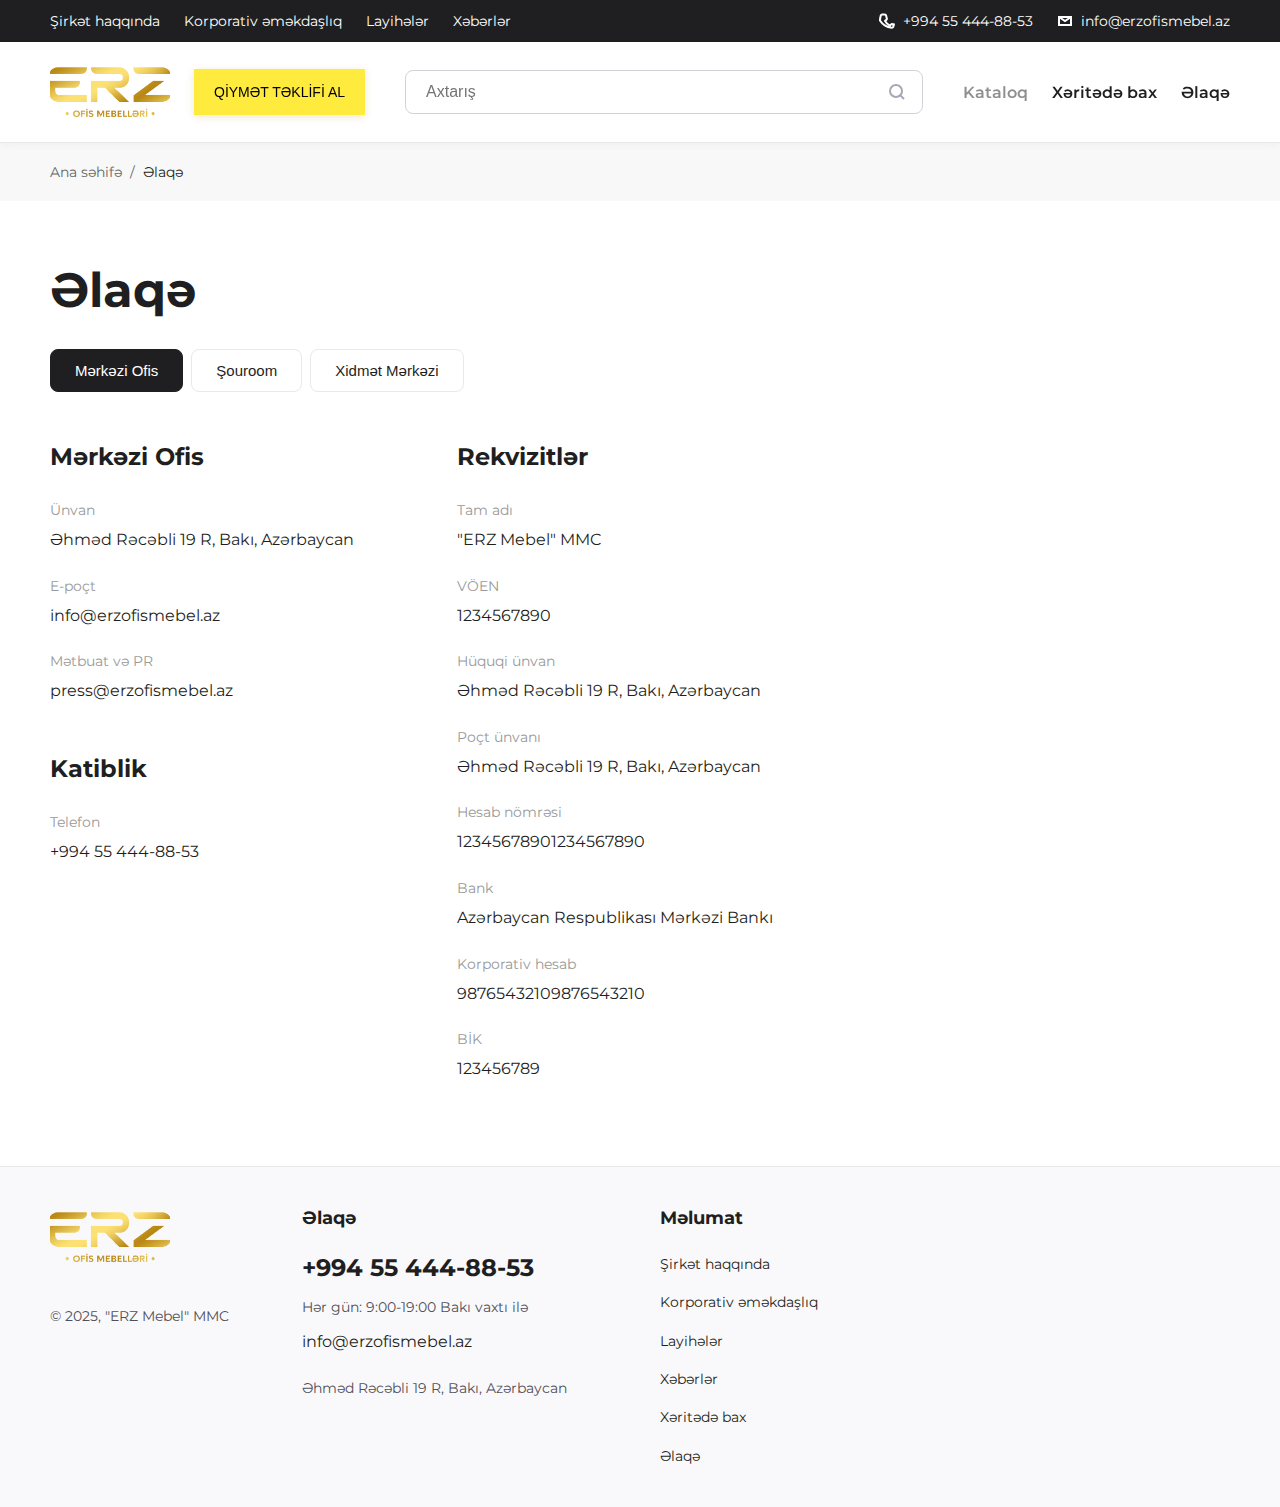
<file: contact.html>
<!DOCTYPE html>
<html lang="az">
  <head>
    <meta charset="UTF-8" />
    <meta name="viewport" content="width=device-width, initial-scale=1.0" />
    <meta name="description" content="ERZ Mebel - Əlaqə" />
    <link rel="stylesheet" href="css/style.css" />
    <title>Əlaqə - ERZ Mebel</title>
  </head>
  <body>
    <!-- Top Dark Grey Bar -->
    <div class="header-top">
      <div class="container">
        <div class="header-top-left">
          <a href="index.html" class="header-top-link">
            <span>Şirkət haqqında</span>
          </a>
          <a href="tenders.html" class="header-top-link">
            <span>Korporativ əməkdaşlıq</span>
          </a>
          <a href="projects.html" class="header-top-link">
            <span>Layihələr</span>
          </a>
          <a href="news.html" class="header-top-link">
            <span>Xəbərlər</span>
          </a>
        </div>
        <div class="header-top-right">
          <a href="tel:+994 55 444‑88‑53" class="header-top-link">
            <svg width="16" height="16" viewBox="0 0 16 16" fill="none" stroke="currentColor" stroke-width="2">
              <path d="M14.4 10.8v2.4a1.6 1.6 0 0 1-1.744 1.6 15.832 15.832 0 0 1-6.904-2.456 15.6 15.6 0 0 1-4.8-4.8A15.832 15.832 0 0 1 1.6 3.344 1.6 1.6 0 0 1 3.2 1.6h2.4a1.6 1.6 0 0 1 1.6 1.376c.101.768.288 1.52.56 2.248a1.6 1.6 0 0 1-.36 1.688L6.072 7.928a12.8 12.8 0 0 0 4.8 4.8l1.016-1.128a1.6 1.6 0 0 1 1.688-.36c.728.272 1.48.459 2.248.56A1.6 1.6 0 0 1 14.4 10.8z"></path>
            </svg>
            <span>+994 55 444‑88‑53</span>
          </a>
          <a href="mailto:info@erzofismebel.az" class="header-top-link">
            <svg width="16" height="16" viewBox="0 0 16 16" fill="none" stroke="currentColor" stroke-width="2">
              <path d="M2 4l6 4 6-4M2 4h12v8H2V4z"></path>
            </svg>
            <span>info@erzofismebel.az</span>
          </a>
        </div>
      </div>
    </div>

    <!-- Main White Header -->
    <header class="header-main">
      <div class="container">
        <div class="header-main-left">
          <button type="button" class="mobile-menu-toggle" id="mobileMenuToggle" aria-label="Menu">
            <span></span>
            <span></span>
            <span></span>
          </button>
          <div class="logo-text">
            <a href="index.html"><img width="122px" height="59.63px" src="/images/erzlogo.webp" alt="ERZ Mebel"></a>
          </div>
          <button type="button" class="catalog-btn">
            <span>Qiymət təklifi al</span>
          </button>
        </div>
        <div class="header-main-center">
          <div class="search-box">
            <input type="text" placeholder="Axtarış" class="search-input" />
            <button type="button" class="search-btn" aria-label="Search">
              <svg width="20" height="20" viewBox="0 0 20 20" fill="none" stroke="currentColor" stroke-width="2">
                <circle cx="9" cy="9" r="6"></circle>
                <path d="m17 17-4.35-4.35"></path>
              </svg>
            </button>
          </div>
        </div>
        <div class="header-main-right">
          <div class="header-links">
            <a href="#" class="header-link disabled">Kataloq</a>
            <a href="map.html" class="header-link">Xəritədə bax</a>
            <a href="contact.html" class="header-link">Əlaqə</a>
          </div>
        </div>
      </div>
    </header>

    <!-- Mobile Menu -->
    <div class="mobile-menu" id="mobileMenu">
      <div class="mobile-menu-content">
        <div class="mobile-menu-header">
          <a href="index.html" class="mobile-logo">
            <div class="logo-text">
              <a href="index.html"><img width="120px" height="100%" src="/images/erzlogo.webp" alt="ERZ Mebel"></a>
            </div>
          </a>
          <button type="button" class="mobile-menu-close" id="mobileMenuClose" aria-label="Close">
            <svg width="24" height="24" viewBox="0 0 24 24" fill="none" stroke="currentColor" stroke-width="2">
              <path d="M18 6L6 18M6 6l12 12"></path>
            </svg>
          </button>
        </div>
        <nav class="mobile-menu-nav" aria-label="Mobil menyu">
          <a href="index.html" class="mobile-menu-link">Ana səhifə</a>
          <a href="tenders.html" class="mobile-menu-link">Korporativ əməkdaşlıq</a>
          <a href="projects.html" class="mobile-menu-link">Layihələr</a>
          <a href="news.html" class="mobile-menu-link">Xəbərlər</a>
          <a href="contact.html" class="mobile-menu-link">Əlaqə</a>
          <a href="map.html" class="mobile-menu-link">Xəritədə bax</a>
        </nav>
        <div class="mobile-menu-footer">
          <a href="tel:+994 55 444‑88‑53" class="mobile-menu-phone">
            <svg width="20" height="20" viewBox="0 0 20 20" fill="none" stroke="currentColor" stroke-width="2">
              <path d="M18 13.5v3a2 2 0 0 1-2.18 2 19.79 19.79 0 0 1-8.63-3.07 19.5 19.5 0 0 1-6-6 19.79 19.79 0 0 1-3.07-8.67A2 2 0 0 1 3.5 2h3a2 2 0 0 1 2 1.72c.126.96.36 1.9.7 2.81a2 2 0 0 1-.45 2.11L6.09 9.91a16 16 0 0 0 6 6l1.27-1.27a2 2 0 0 1 2.11-.45c.9.34 1.85.574 2.81.7A2 2 0 0 1 18 13.5z"></path>
            </svg>
            <span>+994 55 444‑88‑53</span>
          </a>
          <a href="mailto:info@erzofismebel.az" class="mobile-menu-email">
            <svg width="20" height="20" viewBox="0 0 20 20" fill="none" stroke="currentColor" stroke-width="2">
              <path d="M2 4l6 4 6-4M2 4h12v8H2V4z"></path>
            </svg>
            <span>info@erzofismebel.az</span>
          </a>
        </div>
      </div>
    </div>

    <main>
      <!-- Breadcrumbs -->
      <section class="breadcrumbs-section">
        <div class="container">
          <nav class="breadcrumbs">
            <a href="index.html">Ana səhifə</a>
            <span>/</span>
            <span>Əlaqə</span>
          </nav>
        </div>
      </section>

      <!-- Contact Section -->
      <section class="contact-section">
        <div class="container">
          
          <!-- Page Title -->
          <h1>Əlaqə</h1>

          <!-- Navigation Tabs -->
          <div class="contact-tabs">
            <button class="contact-tab active">Mərkəzi Ofis</button>
            <button class="contact-tab">Şouroom</button>
            <button class="contact-tab">Xidmət Mərkəzi</button>
          </div>

          <!-- Two Column Layout -->
          <div class="contact-content">
            
            <!-- Left Column: Contact Information -->
            <div class="contact-info">
              
              <!-- Central Office Section -->
              <div>
                <h2>Mərkəzi Ofis</h2>
                
                <div class="contact-field">
                  <div>Ünvan</div>
                  <div>
                    Əhməd Rəcəbli 19 R, Bakı, Azərbaycan
                  </div>
                </div>

                <div class="contact-field">
                  <div>E-poçt</div>
                  <div>
                    <a href="mailto:info@erzofismebel.az">info@erzofismebel.az</a>
                  </div>
                </div>

                <div class="contact-field">
                  <div>Mətbuat və PR</div>
                  <div>
                    <a href="mailto:press@erzofismebel.az">press@erzofismebel.az</a>
                  </div>
                </div>
              </div>

              <!-- Secretariat Section -->
              <div>
                <h2>Katiblik</h2>
                
                <div class="contact-field">
                  <div>Telefon</div>
                  <div>
                    <a href="tel:+994 55 444‑88‑53">+994 55 444‑88‑53</a>
                  </div>
                </div>
              </div>

            </div>

            <!-- Right Column: Company Details (Requisites) -->
            <div class="contact-requisites">
              <h2>Rekvizitlər</h2>
              
              <div class="requisite-field">
                <div>Tam adı</div>
                <div>"ERZ Mebel" MMC</div>
              </div>

              <div class="requisite-field">
                <div>VÖEN</div>
                <div>1234567890</div>
              </div>

              <div class="requisite-field">
                <div>Hüquqi ünvan</div>
                <div>Əhməd Rəcəbli 19 R, Bakı, Azərbaycan</div>
              </div>

              <div class="requisite-field">
                <div>Poçt ünvanı</div>
                <div>Əhməd Rəcəbli 19 R, Bakı, Azərbaycan</div>
              </div>

              <div class="requisite-field">
                <div>Hesab nömrəsi</div>
                <div>12345678901234567890</div>
              </div>

              <div class="requisite-field">
                <div>Bank</div>
                <div>Azərbaycan Respublikası Mərkəzi Bankı</div>
              </div>

              <div class="requisite-field">
                <div>Korporativ hesab</div>
                <div>98765432109876543210</div>
              </div>

              <div class="requisite-field">
                <div>BİK</div>
                <div>123456789</div>
              </div>

            </div>

          </div>
        </div>
      </section>
    </main>

    <!-- Footer -->
    <footer class="footer">
      <div class="container">
        <div class="footer-content">
          <div class="footer-column">
            <div class="footer-logo">
              <div class="logo-text">
                <a href="index.html"><img width="120px" height="100%" src="/images/erzlogo.webp" alt="ERZ Mebel"></a>
              </div>
            </div>
            <div class="footer-copyright">© 2025, "ERZ Mebel" MMC</div>
          </div>
          <div class="footer-column">
            <h3 class="footer-column-title">Əlaqə</h3>
            <a href="tel:+994 55 444‑88‑53" class="footer-phone">+994 55 444‑88‑53</a>
            <div class="footer-hours">Hər gün: 9:00‑19:00 Bakı vaxtı ilə</div>
            <a href="mailto:info@erzofismebel.az" class="footer-email">info@erzofismebel.az</a>
            <div class="footer-address">
              Əhməd Rəcəbli 19 R, Bakı, Azərbaycan
            </div>
          </div>
          <div class="footer-column">
            <h3 class="footer-column-title">Məlumat</h3>
            <a href="index.html" class="footer-link">Şirkət haqqında</a>
            <a href="tenders.html" class="footer-link">Korporativ əməkdaşlıq</a>
            <a href="projects.html" class="footer-link">Layihələr</a>
            <a href="news.html" class="footer-link">Xəbərlər</a>
            <a href="map.html" class="footer-link">Xəritədə bax</a>
            <a href="contact.html" class="footer-link">Əlaqə</a>
          </div>
        </div>
      </div>
    </footer>

    <script src="js/script.js"></script>
  </body>
</html>
</file>
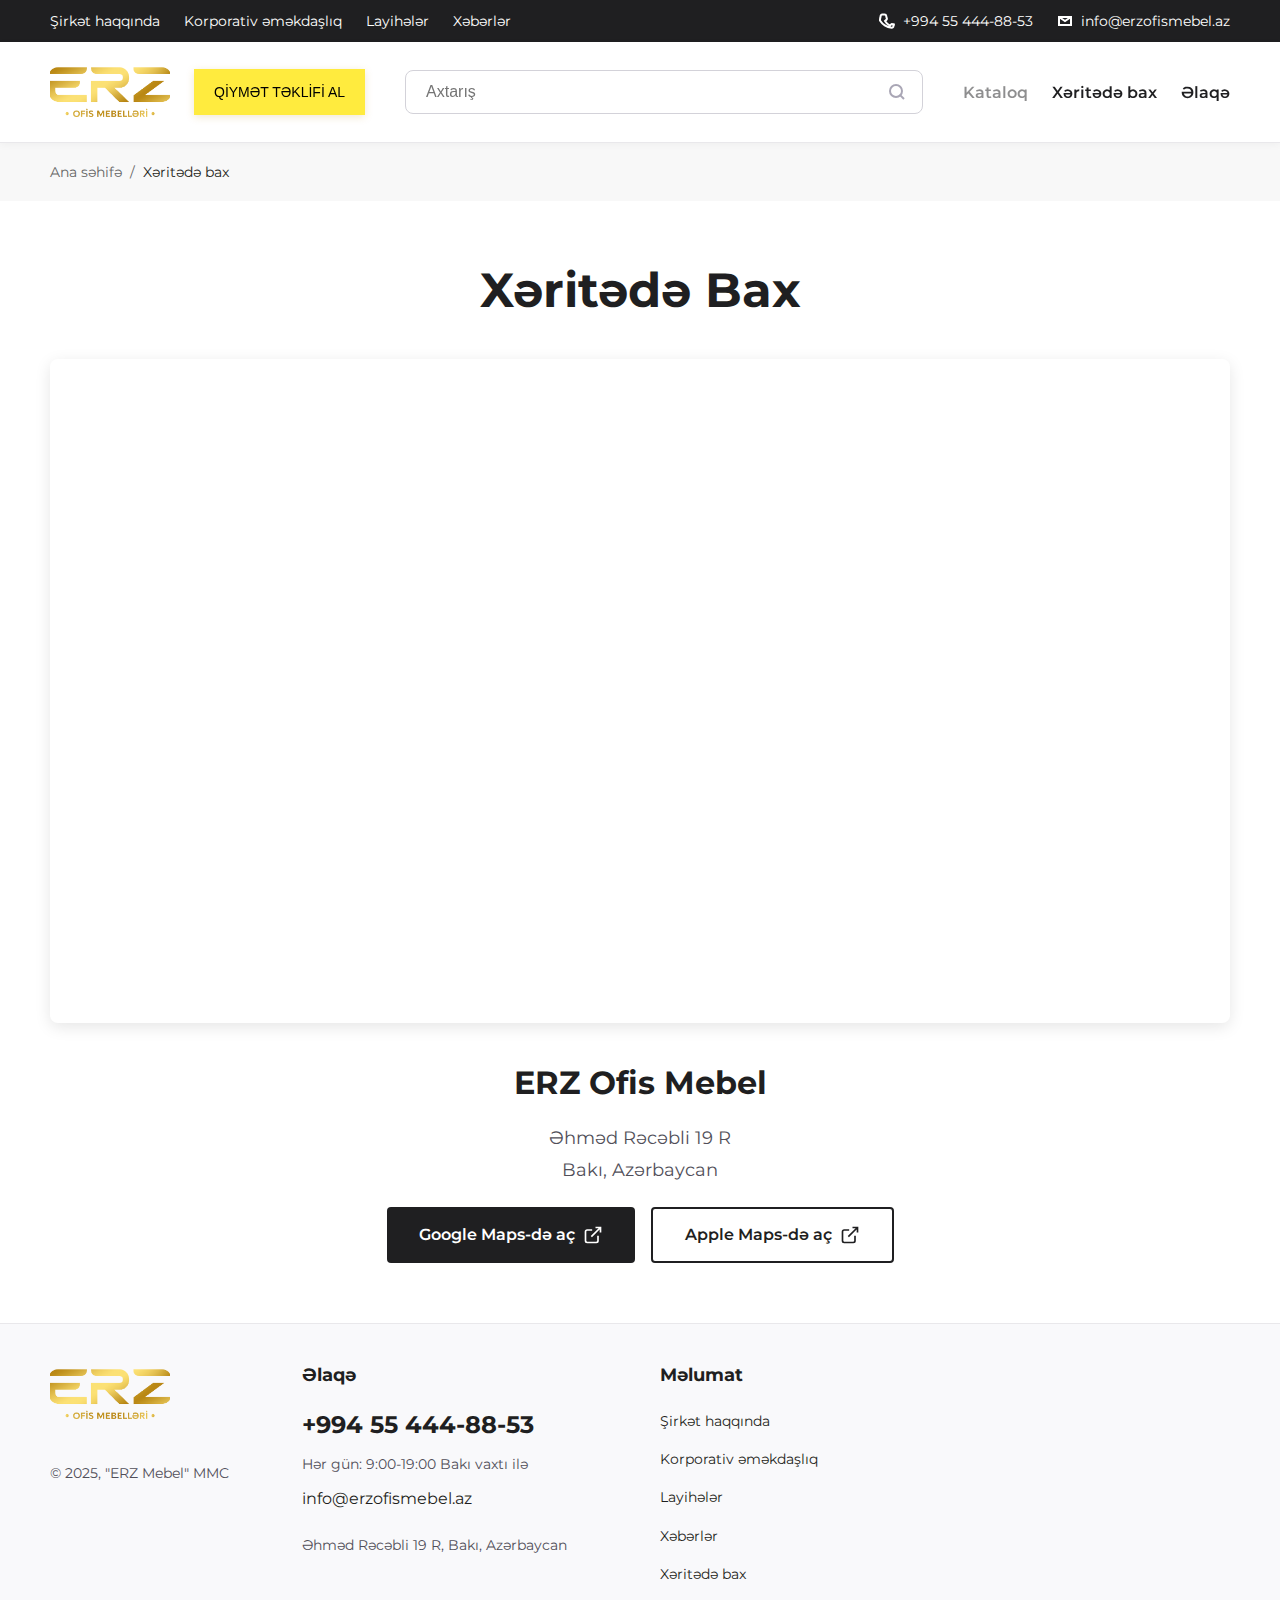
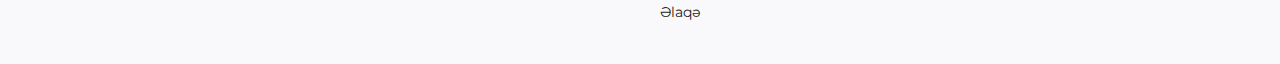
<file: map.html>
<!DOCTYPE html>
<html lang="az">
  <head>
    <meta charset="UTF-8" />
    <meta name="viewport" content="width=device-width, initial-scale=1.0" />
    <meta name="description" content="ERZ Mebel - Xəritədə bax" />
    <link rel="stylesheet" href="css/style.css" />
    <title>Xəritədə Bax - ERZ Mebel</title>
  </head>
  <body>
    <!-- Top Dark Grey Bar -->
    <div class="header-top">
      <div class="container">
        <div class="header-top-left">
          <a href="index.html" class="header-top-link">
            <span>Şirkət haqqında</span>
          </a>
          <a href="tenders.html" class="header-top-link">
            <span>Korporativ əməkdaşlıq</span>
          </a>
          <a href="projects.html" class="header-top-link">
            <span>Layihələr</span>
          </a>
          <a href="news.html" class="header-top-link">
            <span>Xəbərlər</span>
          </a>
        </div>
        <div class="header-top-right">
          <a href="tel:+994 55 444‑88‑53" class="header-top-link">
            <svg width="16" height="16" viewBox="0 0 16 16" fill="none" stroke="currentColor" stroke-width="2">
              <path d="M14.4 10.8v2.4a1.6 1.6 0 0 1-1.744 1.6 15.832 15.832 0 0 1-6.904-2.456 15.6 15.6 0 0 1-4.8-4.8A15.832 15.832 0 0 1 1.6 3.344 1.6 1.6 0 0 1 3.2 1.6h2.4a1.6 1.6 0 0 1 1.6 1.376c.101.768.288 1.52.56 2.248a1.6 1.6 0 0 1-.36 1.688L6.072 7.928a12.8 12.8 0 0 0 4.8 4.8l1.016-1.128a1.6 1.6 0 0 1 1.688-.36c.728.272 1.48.459 2.248.56A1.6 1.6 0 0 1 14.4 10.8z"></path>
            </svg>
            <span>+994 55 444‑88‑53</span>
          </a>
          <a href="mailto:info@erzofismebel.az" class="header-top-link">
            <svg width="16" height="16" viewBox="0 0 16 16" fill="none" stroke="currentColor" stroke-width="2">
              <path d="M2 4l6 4 6-4M2 4h12v8H2V4z"></path>
            </svg>
            <span>info@erzofismebel.az</span>
          </a>
        </div>
      </div>
    </div>

    <!-- Main White Header -->
    <header class="header-main">
      <div class="container">
        <div class="header-main-left">
          <button type="button" class="mobile-menu-toggle" id="mobileMenuToggle" aria-label="Menu">
            <span></span>
            <span></span>
            <span></span>
          </button>
          <div class="logo-text">
            <a href="index.html"><img width="122px" height="59.63px" src="/images/erzlogo.webp" alt="ERZ Mebel"></a>
          </div>
          <button type="button" class="catalog-btn">
            <span>Qiymət təklifi al</span>
          </button>
        </div>
        <div class="header-main-center">
          <div class="search-box">
            <input type="text" placeholder="Axtarış" class="search-input" />
            <button type="button" class="search-btn" aria-label="Search">
              <svg width="20" height="20" viewBox="0 0 20 20" fill="none" stroke="currentColor" stroke-width="2">
                <circle cx="9" cy="9" r="6"></circle>
                <path d="m17 17-4.35-4.35"></path>
              </svg>
            </button>
          </div>
        </div>
        <div class="header-main-right">
          <div class="header-links">
            <a href="#" class="header-link disabled">Kataloq</a>
            <a href="map.html" class="header-link">Xəritədə bax</a>
            <a href="contact.html" class="header-link">Əlaqə</a>
          </div>
        </div>
      </div>
    </header>

    <!-- Mobile Menu -->
    <div class="mobile-menu" id="mobileMenu">
      <div class="mobile-menu-content">
        <div class="mobile-menu-header">
          <a href="index.html" class="mobile-logo">
            <div class="logo-text">
              <a href="index.html"><img width="120px" height="100%" src="/images/erzlogo.webp" alt="ERZ Mebel"></a>
            </div>
          </a>
          <button type="button" class="mobile-menu-close" id="mobileMenuClose" aria-label="Close">
            <svg width="24" height="24" viewBox="0 0 24 24" fill="none" stroke="currentColor" stroke-width="2">
              <path d="M18 6L6 18M6 6l12 12"></path>
            </svg>
          </button>
        </div>
        <nav class="mobile-menu-nav" aria-label="Mobil menyu">
          <a href="index.html" class="mobile-menu-link">Ana səhifə</a>
          <a href="tenders.html" class="mobile-menu-link">Korporativ əməkdaşlıq</a>
          <a href="projects.html" class="mobile-menu-link">Layihələr</a>
          <a href="news.html" class="mobile-menu-link">Xəbərlər</a>
          <a href="contact.html" class="mobile-menu-link">Əlaqə</a>
          <a href="map.html" class="mobile-menu-link">Xəritədə bax</a>
        </nav>
        <div class="mobile-menu-footer">
          <a href="tel:+994 55 444‑88‑53" class="mobile-menu-phone">
            <svg width="20" height="20" viewBox="0 0 20 20" fill="none" stroke="currentColor" stroke-width="2">
              <path d="M18 13.5v3a2 2 0 0 1-2.18 2 19.79 19.79 0 0 1-8.63-3.07 19.5 19.5 0 0 1-6-6 19.79 19.79 0 0 1-3.07-8.67A2 2 0 0 1 3.5 2h3a2 2 0 0 1 2 1.72c.126.96.36 1.9.7 2.81a2 2 0 0 1-.45 2.11L6.09 9.91a16 16 0 0 0 6 6l1.27-1.27a2 2 0 0 1 2.11-.45c.9.34 1.85.574 2.81.7A2 2 0 0 1 18 13.5z"></path>
            </svg>
            <span>+994 55 444‑88‑53</span>
          </a>
          <a href="mailto:info@erzofismebel.az" class="mobile-menu-email">
            <svg width="20" height="20" viewBox="0 0 20 20" fill="none" stroke="currentColor" stroke-width="2">
              <path d="M2 4l6 4 6-4M2 4h12v8H2V4z"></path>
            </svg>
            <span>info@erzofismebel.az</span>
          </a>
        </div>
      </div>
    </div>

    <main>
      <!-- Breadcrumbs -->
      <section class="breadcrumbs-section">
        <div class="container">
          <nav class="breadcrumbs">
            <a href="index.html">Ana səhifə</a>
            <span>/</span>
            <span>Xəritədə bax</span>
          </nav>
        </div>
      </section>

      <!-- Map Section -->
      <section class="map-section">
        <div class="container">
          <h1>Xəritədə Bax</h1>

          <div class="map-wrapper">
            <div class="map-container">
              <iframe 
                src="https://www.google.com/maps/embed?pb=!1m18!1m12!1m3!1d3039.1234567890123!2d49.85000000000001!3d40.37700000000001!2m3!1f0!2f0!3f0!3m2!1i1024!2i768!4f13.1!3m3!1m2!1s0x0%3A0x0!2zNDDCsDIyJzM3LjIiTiA0OcKwNTEnMDAuMCJF!5e0!3m2!1saz!2saz!4v1234567890123!5m2!1saz!2saz" 
                width="100%" 
                height="100%" 
                allowfullscreen="" 
                loading="lazy" 
                referrerpolicy="no-referrer-when-downgrade"
                title="ERZ Ofis Mebel - Xəritə">
              </iframe>
            </div>

            <div class="map-info">
              <h2>ERZ Ofis Mebel</h2>
              <p>
                Əhməd Rəcəbli 19 R<br>
                Bakı, Azərbaycan
              </p>
              <div class="map-actions">
                <a 
                  href="https://www.google.com/maps/search/?api=1&query=ERZ+Ofis+Mebel+Baku" 
                  target="_blank" 
                  rel="noopener noreferrer">
                  Google Maps-də aç
                  <svg width="20" height="20" viewBox="0 0 24 24" fill="none" stroke="currentColor" stroke-width="2">
                    <path d="M18 13v6a2 2 0 0 1-2 2H5a2 2 0 0 1-2-2V8a2 2 0 0 1 2-2h6M15 3h6v6M10 14L21 3"></path>
                  </svg>
                </a>
                <a 
                  href="https://maps.apple.com/?q=ERZ+Ofis+Mebel+Baku" 
                  target="_blank" 
                  rel="noopener noreferrer">
                  Apple Maps-də aç
                  <svg width="20" height="20" viewBox="0 0 24 24" fill="none" stroke="currentColor" stroke-width="2">
                    <path d="M18 13v6a2 2 0 0 1-2 2H5a2 2 0 0 1-2-2V8a2 2 0 0 1 2-2h6M15 3h6v6M10 14L21 3"></path>
                  </svg>
                </a>
              </div>
            </div>
          </div>
        </div>
      </section>
    </main>

    <!-- Footer -->
    <footer class="footer">
      <div class="container">
        <div class="footer-content">
          <div class="footer-column">
            <div class="footer-logo">
              <div class="logo-text">
                <a href="index.html"><img width="120px" height="100%" src="/images/erzlogo.webp" alt="ERZ Mebel"></a>
              </div>
            </div>
            <div class="footer-copyright">© 2025, "ERZ Mebel" MMC</div>
          </div>
          <div class="footer-column">
            <h3 class="footer-column-title">Əlaqə</h3>
            <a href="tel:+994 55 444‑88‑53" class="footer-phone">+994 55 444‑88‑53</a>
            <div class="footer-hours">Hər gün: 9:00‑19:00 Bakı vaxtı ilə</div>
            <a href="mailto:info@erzofismebel.az" class="footer-email">info@erzofismebel.az</a>
            <div class="footer-address">
              Əhməd Rəcəbli 19 R, Bakı, Azərbaycan
            </div>
          </div>
          <div class="footer-column">
            <h3 class="footer-column-title">Məlumat</h3>
            <a href="index.html" class="footer-link">Şirkət haqqında</a>
            <a href="tenders.html" class="footer-link">Korporativ əməkdaşlıq</a>
            <a href="projects.html" class="footer-link">Layihələr</a>
            <a href="news.html" class="footer-link">Xəbərlər</a>
            <a href="map.html" class="footer-link">Xəritədə bax</a>
            <a href="contact.html" class="footer-link">Əlaqə</a>
          </div>
        </div>
      </div>
    </footer>

    <script src="js/script.js"></script>
  </body>
</html>
</file>
<file: css/style.css>
@import url('https://fonts.googleapis.com/css2?family=Dela+Gothic+One&family=Montserrat:ital,wght@0,100..900;1,100..900&family=Play:wght@400;700&display=swap');

.d-flex {display:flex;}
.flex-column {flex-direction:column;}
.gap-4 {gap:32px;}
.gap-3 {gap:16px;}
/* Header Styles */
* {
    margin: 0;
    padding: 0;
    box-sizing: border-box;
  }
  
  body {
    font-family: "Montserrat",
      "Ubuntu", "Cantarell", sans-serif;
    color: #1f1f21;
    background: #fff;
  }
  
  /* Top Dark Grey Bar */
  .header-top {
    background: #1f1f21;
    padding: 12px 0;
    font-size: 14px;
  }
  
  @media (max-width: 768px) {
    .header-top {
      display: none;
    }
  }
  
  .header-top .container {
    display: flex;
    justify-content: space-between;
    align-items: center;
    max-width: 1920px;
    margin: 0 auto;
  }
  
  .header-top-left,
  .header-top-right {
    display: flex;
    align-items: center;
    gap: 24px;
  }
  
  .header-top-link {
    display: flex;
    align-items: center;
    gap: 8px;
    color: #fff;
    text-decoration: none;
    transition: opacity 0.3s ease;
    font-size: 14px;
  }
  
  .header-top-link:hover {
    opacity: 0.8;
  }
  
  .header-top-link svg {
    flex-shrink: 0;
  }
  
  /* Main White Header */
  .header-main {
    background: #fff;
    border-bottom: 1px solid #e9e8eb;
    padding: 20px 0;
    position: sticky;
    top: 0;
    z-index: 1000;
    box-shadow: 0 2px 8px rgba(0, 0, 0, 0.04);
  }
  
  .header-main .container {
    display: flex;
    align-items: center;
    justify-content: space-between;
    gap: 40px;
    max-width: 1920px;
    margin: 0 auto;
  }
  
  .header-main-left {
    display: flex;
    gap:24px;
    align-items: center;
    flex-shrink: 0;
  }
  
  /* Mobile Menu Toggle Button */
  .mobile-menu-toggle {
    display: none;
    flex-direction: column;
    gap: 4px;
    background: none;
    border: none;
    cursor: pointer;
    padding: 8px;
    z-index: 1001;
  }
  
  .mobile-menu-toggle span {
    width: 24px;
    height: 2px;
    background: #1f1f21;
    transition: all 0.3s ease;
    display: block;
  }
  
  @media (max-width: 768px) {
    .mobile-menu-toggle {
      display: flex;
    }
  }
  
  .logo {
    text-decoration: none;
    display: block;
  }
  .logo-text a{display:block;width:120px;height:60px;}
  .logo-text img{height:100%;width:100%;object-fit:cover;}
  .logo-text {
    display: flex;
    flex-direction: column;
    line-height: 1.2;
  }
  
  .logo-small {
    font-size: 10px;
    font-weight: 400;
    letter-spacing: 1.5px;
    text-transform: uppercase;
    color: #1f1f21;
  }
  
  .logo-large {
    font-size: 28px;
    font-weight: 700;
    color: #1f1f21;
    letter-spacing: -0.5px;
  }
  
  .logo-large sup {
    font-size: 12px;
    vertical-align: super;
    font-weight: 400;
  }
  
  .catalog-btn {
   font-size: 14px;
    font-weight: 500;
    text-transform: uppercase;
    color: #000;
    border:none;
    text-decoration: none;
    cursor:pointer;
    background: #FFEB3E;
    padding: 15px 20px;
    border-radius: 0;
    transition: all 0.3s ease;
    box-shadow: 0 2px 8px rgba(188, 139, 24, 0.2);
  }
  
  .catalog-btn:hover {
    background: linear-gradient(135deg, #bc8b18 0%, #f1d263 100%);
    transform: translateY(-2px);
    box-shadow: 0 4px 12px rgba(188, 139, 24, 0.4);
  }
  
  .catalog-btn:active {
    transform: translateY(0);
  }
  
  .header-main-center {
    flex: 1;
    max-width: 600px;
    margin: 0 auto;
  }
  
  .search-box {
    position: relative;
    display: flex;
    align-items: center;
  }
  
  .search-input {
    width: 100%;
    padding: 12px 50px 12px 20px;
    border: 1px solid #d3d2d9;
    border-radius: 8px;
    font-size: 16px;
    outline: none;
    transition: border-color 0.3s ease;
  }
  
  .search-input:focus {
    border-color: #f1d263;
    box-shadow: 0 0 0 3px rgba(241, 210, 99, 0.1);
  }
  
  .search-btn {
    position: absolute;
    right: 12px;
    background: none;
    border: none;
    cursor: pointer;
    color: #a9a6b5;
    display: flex;
    align-items: center;
    justify-content: center;
    padding: 4px;
    transition: color 0.3s ease;
  }
  
  .search-btn:hover {
    color: #bc8b18;
  }
  
  .header-main-right {
    display: flex;
    align-items: center;
    gap: 32px;
    flex-shrink: 0;
  }
  
  .header-links {
    display: flex;
    align-items: center;
    gap: 24px;
  }
  
  .header-link {
    color: #1f1f21;
    text-decoration: none;
    font-size: 16px;
    font-weight: 600;
    transition: color 0.3s ease;
  }
  
  .header-link:hover {
    color: #bc8b18;
    background: linear-gradient(135deg, #f1d263, #bc8b18);
    -webkit-background-clip: text;
    -webkit-text-fill-color: transparent;
    background-clip: text;
  }

  .header-link.disabled {
    pointer-events: none;
    opacity: 0.5;
    cursor: not-allowed;
  }

  .mobile-menu-link.disabled {
    pointer-events: none;
    opacity: 0.5;
  }
  
  /* Sub-navigation Bar */
  .header-subnav {
    background: #fff;
    border-bottom: 1px solid #e9e8eb;
    padding: 16px 0;
  }
  
  @media (max-width: 768px) {
    .header-subnav {
      display: none;
    }
  }
  
  .header-subnav .container {
    display: flex;
    align-items: center;
    justify-content: space-between;
    gap: 24px;
    max-width: 1920px;
    margin: 0 auto;
  }
  
  .subnav-links {
    display: flex;
    align-items: center;
    gap: 24px;
    flex: 1;
    overflow-x: auto;
    scrollbar-width: none;
    -ms-overflow-style: none;
  }
  
  .subnav-links::-webkit-scrollbar {
    display: none;
  }
  
  .subnav-link {
    color: #1f1f21;
    text-decoration: none;
    font-size: 16px;
    font-weight: 400;
    white-space: nowrap;
    transition: color 0.3s ease;
    flex-shrink: 0;
  }
  
  .subnav-link:hover {
    color: #bc8b18;
    background: linear-gradient(135deg, #f1d263, #bc8b18);
    -webkit-background-clip: text;
    -webkit-text-fill-color: transparent;
    background-clip: text;
  }
  
  .configurator-link {
    display: flex;
    align-items: center;
    gap: 8px;
    color: #1f1f21;
    text-decoration: none;
    font-size: 16px;
    font-weight: 500;
    white-space: nowrap;
    transition: all 0.3s ease;
    flex-shrink: 0;
  }
  
  .configurator-link:hover {
    color: #bc8b18;
    background: linear-gradient(135deg, #f1d263, #bc8b18);
    -webkit-background-clip: text;
    -webkit-text-fill-color: transparent;
    background-clip: text;
  }
  
  /* Mobile Menu Overlay */
  .mobile-menu {
    position: fixed;
    top: 0;
    left: 0;
    width: 100%;
    height: 100vh;
    background: rgba(0, 0, 0, 0.5);
    z-index: 9999;
    opacity: 0;
    visibility: hidden;
    transition: opacity 0.3s ease, visibility 0.3s ease;
  }
  
  .mobile-menu-content {
    position: absolute;
    top: 0;
    left: 0;
    width: 100%;
    max-width: 400px;
    height: 100%;
    background: #fff;
    transform: translateX(-100%);
    transition: transform 0.3s ease;
    display: flex;
    flex-direction: column;
    overflow-y: auto;
  }
  
  .mobile-menu-header {
    display: flex;
    align-items: center;
    justify-content: space-between;
    padding: 20px;
    border-bottom: 1px solid #e9e8eb;
    flex-shrink: 0;
  }
  
  .mobile-logo .logo-text {
    flex-direction: row;
    align-items: center;
    gap: 8px;
  }
  
  .mobile-logo .logo-small {
    font-size: 8px;
  }
  
  .mobile-logo .logo-large {
    font-size: 20px;
  }
  
  .mobile-menu-close {
    background: none;
    border: none;
    cursor: pointer;
    padding: 8px;
    color: #1f1f21;
    display: flex;
    align-items: center;
    justify-content: center;
  }
  
  .mobile-menu-nav {
    flex: 1;
    padding: 20px 0;
    overflow-y: auto;
  }
  
  .mobile-menu-link {
    display: block;
    padding: 16px 20px;
    color: #1f1f21;
    text-decoration: none;
    font-size: 16px;
    font-weight: 500;
    border-bottom: 1px solid #f4f4f6;
    transition: background-color 0.3s ease;
  }
  
  .mobile-menu-link:hover {
    background-color: #f9f9fb;
  }
  
  .mobile-menu-footer {
    padding: 20px;
    border-top: 1px solid #e9e8eb;
    display: flex;
    flex-direction: column;
    gap: 16px;
    flex-shrink: 0;
  }
  
  .mobile-menu-phone,
  .mobile-menu-email {
    display: flex;
    align-items: center;
    gap: 12px;
    color: #1f1f21;
    text-decoration: none;
    font-size: 16px;
    font-weight: 500;
  }
  
  .mobile-menu-phone:hover,
  .mobile-menu-email:hover {
    color: #bc8b18;
  }
  
  /* Responsive Header */
  @media (max-width: 1200px) {
    .header-main .container {
      gap: 24px;
    }
  
    .header-links {
      display: none;
    }
  
    .header-main-center {
      max-width: 400px;
    }
  
    .subnav-links {
      gap: 10px;
    }
  }
  
  @media (max-width: 768px) {
    .header-main {
      padding: 12px 0;
    }
  
    .header-main .container {
      gap: 12px;
    }
  
    .header-main-left {
      gap: 12px;
    }
  
    .logo-small {
      font-size: 8px;
    }
  
    .logo-large {
      font-size: 20px;
    }
  
    .catalog-btn {
      padding: 10px 16px;
      font-size: 14px;
    }
  
    .catalog-btn span {
      display: none;
    }
  
    .header-main-center {
      max-width: 200px;
      flex: 1;
    }
  
    .search-input {
      padding: 10px 40px 10px 16px;
      font-size: 14px;
    }
  }
  
  @media (max-width: 480px) {
    .header-main {
      padding: 10px 0;
    }
  
    .header-main-left {
      gap: 8px;
    }
  
    .logo-small {
      font-size: 7px;
    }
  
    .logo-large {
      font-size: 18px;
    }
  
    .catalog-btn {
      padding: 8px 12px;
      font-size: 12px;
    }
  
    .header-main-center {
      max-width: 150px;
    }
  
    .search-input {
      padding: 8px 35px 8px 12px;
      font-size: 12px;
    }
  }
  
  /* Hero Swiper Section */
  .hero-swiper {
    position: relative;
    width: 100%;
    height: 710px;
    overflow: hidden;
    background: #fff;
    user-select: none;
    -webkit-user-select: none;
    -moz-user-select: none;
    -ms-user-select: none;
  }
  
  @media (max-width: 1660px) {
    .hero-swiper {
      height: 610px;
    }
  }
  
  @media (max-width: 1200px) {
    .hero-swiper {
      height: calc(100vh - 195);
    }
  }
  
  @media (max-width: 660px) {
    .hero-swiper {
      height: calc(100vh - 60px - 66px);
    }
  }
  
  .hero-swiper-container {
    position: relative;
    width: 100%;
    height: 100%;
    max-width: 1920px;
    margin: 0 auto;
    padding: 0 80px;
  }
  
  @media (max-width: 1660px) {
    .hero-swiper-container {
      padding: 0 50px;
    }
  }
  
  @media (max-width: 1200px) {
    .hero-swiper-container {
      padding: 0 24px;
    }
  }
  
  @media (max-width: 660px) {
    .hero-swiper-container {
      padding: 0 16px;
    }
  }
  
  .hero-slide {
    position: absolute;
    top: 0;
    place-items: center;
    left: 0;
    width: 100%;
    height: 100%;
    display: grid;
    padding-inline: 50px;
    grid-template-columns: 1fr 1fr;
    opacity: 0;
    visibility: hidden;
    z-index: 2;
  }
  
  .hero-slide.active {
    opacity: 1;
    visibility: visible;
    z-index: 3;
  }
  
  /* Hero Circles Background */
  .hero-circles {
    position: absolute;
    top: 0;
    right: 0;
    width: 100%;
    height: 100%;
    z-index: 1;
    pointer-events: none;
    overflow: hidden;
  }
  
  .hero-circle {
    position: absolute;
    border-radius: 50%;
    transform-origin: top right;
    opacity: 0;
    transform: scale(0);
    transition: transform 0.8s cubic-bezier(0.25, 0.46, 0.45, 0.94),
                opacity 0.8s ease;
  }
  
  .hero-circle-1 {
    width: 800px;
    height: 800px;
    background: rgba(241, 210, 99, 0.35); /* strongest layer */
    top: -200px;
    right: -200px;
    transition-delay: 0s;
  }
  
  .hero-circle-2 {
    width: 1000px;
    height: 1000px;
    background: rgba(241, 210, 99, 0.22); /* mid layer */
    top: -300px;
    right: -300px;
    transition-delay: 0.1s;
  }
  
  .hero-circle-3 {
    width: 1200px;
    height: 1200px;
    background: rgba(241, 210, 99, 0.12); /* lightest layer */
    top: -400px;
    right: -400px;
    transition-delay: 0.2s;
  }
  
  .hero-slide.active .hero-circle {
    opacity: 1;
    transform: scale(1);
  }
  
  .hero-slide.exiting .hero-circle {
    opacity: 0;
    transform: scale(0);
    transition-delay: 0s;
  }
  
  @media (max-width: 1200px) {
    .hero-circle-1 {
      width: 400px;
      height: 400px;
      top: -150px;
      right: -150px;
    }
    
    .hero-circle-2 {
      width: 550px;
      height: 550px;
      top: -200px;
      right: -200px;
    }
    
    .hero-circle-3 {
      width: 700px;
      height: 700px;
      top: -250px;
      right: -250px;
    }
  }
  
  @media (max-width: 660px) {
    .hero-circle-1 {
      width: 300px;
      height: 300px;
      top: -100px;
      right: -100px;
    }
    
    .hero-circle-2 {
      width: 400px;
      height: 400px;
      top: -150px;
      right: -150px;
    }
    
    .hero-circle-3 {
      width: 500px;
      height: 500px;
      top: -200px;
      right: -200px;
    }
  }
  
  .hero-slide-content {
    background: transparent;
    display: flex;
    width: 100%;
    justify-content: flex-start;
    padding: 0;
    padding-bottom: 100px;
    position: relative;
    z-index: 5;
  }
  
  @media (max-width: 660px) {
    .hero-slide {
      grid-template-columns: 1fr;
    }
  
    .hero-slide-content {
      padding-bottom: 40px;
      order: 2;
    }
  }
  
  .hero-text-wrapper {
    width: 100%;
  }
  
  .hero-title {
    font-size: 58px;
    font-weight: 700;
    line-height: 110%;
    text-transform: uppercase;
    color: #1f1f21;
    margin: 0 0 16px 0;
    letter-spacing: -0.5px;
  }
  
  @media (max-width: 1660px) {
    .hero-title {
      font-size: 42px;
    }
  }
  
  @media (max-width: 1200px) {
    .hero-title {
      font-size: 38px;
    }
  }
  
  @media (max-width: 660px) {
    .hero-title {
      font-size: 28px;
    }
  }
  
  .hero-subtitle {
    font-size: 18px;
    font-weight: 400;
    line-height: 140%;
    color: #514f59;
    margin: 0 0 32px 0;
  }
  
  @media (max-width: 1660px) {
    .hero-subtitle {
      font-size: 18px;
      margin-bottom: 48px;
    }
  }
  
  @media (max-width: 1200px) {
    .hero-subtitle {
      font-size: 18px;
      margin-bottom: 32px;
    }
  }
  
  @media (max-width: 660px) {
    .hero-subtitle {
      font-size: 16px;
      margin-bottom: 24px;
    }
  }
  
  .hero-cta-btn,
  a.hero-cta-btn {
    display: inline-flex;
    align-items: center;
    justify-content: center;
    padding: 0;
    background: transparent;
    background: linear-gradient(135deg, #f1d263, #bc8b18);
    -webkit-background-clip: text;
    -webkit-text-fill-color: transparent;
    background-clip: text;
    border: none;
    border-radius: 0;
    font-size: 18px;
    font-weight: 500;
    cursor: pointer;
    transition: all 0.3s ease;
    white-space: nowrap;
    gap: 8px;
    text-decoration: none;
  }
  
  .hero-cta-btn::after {
    content: "→";
    font-size: 20px;
    transition: transform 0.3s ease;
    background: linear-gradient(135deg, #f1d263, #bc8b18);
    -webkit-background-clip: text;
    -webkit-text-fill-color: transparent;
    background-clip: text;
  }
  
  .hero-cta-btn:hover {
    background: linear-gradient(135deg, #bc8b18, #f1d263);
    -webkit-background-clip: text;
    -webkit-text-fill-color: transparent;
    background-clip: text;
    transform: translateX(4px);
  }
  
  .hero-cta-btn:hover::after {
    transform: translateX(4px);
    background: linear-gradient(135deg, #bc8b18, #f1d263);
    -webkit-background-clip: text;
    -webkit-text-fill-color: transparent;
    background-clip: text;
  }
  
  .hero-cta-btn:active {
    transform: translateY(0);
  }
  
  @media (max-width: 1200px) {
    .hero-cta-btn {
      height: 40px;
      font-size: 16px;
      padding: 10px 24px;
    }
  }
  
  @media (max-width: 660px) {
    .hero-cta-btn {
      width: 100%;
      font-size: 14px;
    }
  }
  
  .hero-slide-image {
    position: absolute;
    top: 50%;
    right: 80px;
    transform: translateY(-50%) translateX(150%);
    width: auto;
    height: 100%;
    max-width: 650px;
    object-fit: contain;
    z-index: 4;
    transition: transform 0.8s cubic-bezier(0.4, 0, 0.2, 1), opacity 0.8s ease;
    opacity: 0;
  }
  
  @media (max-width: 1660px) {
    .hero-slide-image {
      right: 50px;
    }
  }
  
  @media (max-width: 1200px) {
    .hero-slide-image {
      right: 24px;
      max-width: 500px;
      height: 90%;
    }
  }
  
  @media (max-width: 660px) {
    .hero-slide-image {
      right: 16px;
      max-width: 100%;
    }
  }
  
  .hero-slide.active .hero-slide-image {
    transform: translateY(-50%) translateX(0);
    opacity: 1;
    transition-delay: 0.2s;
  }
  
  @media (max-width: 1660px) {
    .hero-slide-image {
      max-width: 650px;
      height: 100%;
      right: 8%;
    }
  }
  
  @media (max-width: 1200px) {
    .hero-slide-image {
      top: 50%;
      right: 5%;
      transform: translateY(-50%) translateX(100%);
      width: auto;
      height: 75%;
      max-width: 380px;
      z-index: 4;
    }
  
    .hero-slide.active .hero-slide-image {
      transform: translateY(-50%) translateX(0);
    }
  }
  
  @media (max-width: 660px) {
    .hero-slide-image {
      position: absolute;
      top: 0;
      right: 0;
      left: 0;
      width: 100%;
      height: 426px;
      max-width: 100%;
      transform: translateY(100%);
      object-fit: cover;
      order: 1;
    }
  
    .hero-slide.active .hero-slide-image {
      transform: translateY(0);
    }
  }
  
  /* Hero Swiper Controls */
  .hero-swiper-controls {
    position: absolute;
    bottom: 0;
    left: 0;
    right: 0;
    display: flex;
    align-items: flex-end;
    justify-content: flex-start;
    gap: 60px;
    padding: 20px 80px;
    max-width: 1920px;
    margin: 0 auto 30px auto;
    z-index: 10;
  }
  
  @media (max-width: 1660px) {
    .hero-swiper-controls {
      padding: 16px 50px;
    }
  }
  
  @media (max-width: 1200px) {
    .hero-swiper-controls {
      padding: 16px 24px;
      gap: 40px;
    }
  }
  
  @media (max-width: 660px) {
    .hero-swiper-controls {
      padding: 12px 16px;
      gap: 20px;
    }
  }
  
  @media (max-width: 1660px) {
    .hero-swiper-controls {
      padding: 0 50px;
    }
  }
  
  @media (max-width: 1200px) {
    .hero-swiper-controls {
      padding: 0 24px;
    }
  }
  
  @media (max-width: 660px) {
    .hero-swiper-controls {
      padding: 0 20px;
    }
  }
  
  .hero-pagination {
    display: flex;
    gap: 40px;
    align-items: flex-end;
  }
  
  @media (max-width: 1200px) {
    .hero-pagination {
      gap: 32px;
    }
  }
  
  @media (max-width: 660px) {
    .hero-pagination {
      display: none;
    }
  }
  
  .pagination-number {
    font-size: 14px;
    font-weight: 400;
    color: #000;
    cursor: pointer;
    transition: color 0.3s ease, font-size 0.3s ease;
    position: relative;
    padding: 0 0 12px 0;
    line-height: 1;
    text-align: center;
    display: flex;
    flex-direction: column;
    align-items: center;
    min-width: 30px;
  }
  
  .pagination-number::after {
    content: "";
    position: absolute;
    bottom: 0;
    left: 50%;
    transform: translateX(-50%);
    width: 100%;
    height: 1px;
    background: rgba(0, 0, 0, 0.3);
    transition: background 0.3s ease, height 0.3s ease, width 0.3s ease;
  }
  
  .pagination-number:hover {
    color: rgba(0, 0, 0, 0.7);
  }
  
  .pagination-number:hover::after {
    background: rgba(0, 0, 0, 0.5);
  }
  
  .pagination-number.active {
    color: #000;
    font-weight: 500;
    font-size: 64px;
    padding-bottom: 14px;
  }
  
  .pagination-number.active::after {
    height: 2px;
    width: 100%;
    background: linear-gradient(90deg, #f1d263 0%, #bc8b18 100%);
    left: 50%;
    transform: translateX(-50%);
    box-shadow: 0 0 4px rgba(241, 210, 99, 0.5);
  }
  
  .hero-navigation {
    display: flex;
    gap: 16px;
    align-items: center;
  }
  
  @media (max-width: 660px) {
    .hero-navigation {
      display: none;
    }
  }
  
  .hero-nav-btn {
    width: 32px;
    height: 32px;
    display: flex;
    align-items: center;
    justify-content: center;
    background: none;
    border: none;
    cursor: pointer;
    color: rgba(0, 0, 0, 0.6);
    transition: color 0.3s ease;
    padding: 0;
  }
  
  @media (max-width: 1200px) {
    .hero-nav-btn {
      width: 28px;
      height: 28px;
    }
  }
  
  .hero-nav-btn:hover {
    color: rgba(0, 0, 0, 0.9);
  }
  
  .hero-nav-btn:focus {
    outline: none;
    color: rgba(0, 0, 0, 0.8);
  }
  
  .hero-nav-btn:active {
    color: rgba(0, 0, 0, 1);
  }
  
  .hero-nav-btn svg {
    width: 100%;
    height: 100%;
  }
  
  .hero-nav-btn path {
    stroke: currentColor;
    stroke-width: 2;
    fill: none;
  }
  
  .container {
    padding: 0 80px !important;
  }
  
  @media (max-width: 1660px) {
    .container {
      padding: 0 50px !important;
    }
  }
  
  @media (max-width: 1200px) {
    .container {
      padding: 0 24px !important;
    }
  }
  
  @media (max-width: 660px) {
    .container {
      padding: 0 16px !important;
    }
  }
  
  .bestsellers-swiper {
    padding-block: 15px;
    padding-inline: 5px;
  }
  
  @media (max-width: 1660px) {
    .bestsellers-swiper {
      padding-block: 12px;
    }
  }
  
  @media (max-width: 1200px) {
    .bestsellers-swiper {
      padding-block: 10px;
    }
  }
  
  @media (max-width: 660px) {
    .bestsellers-swiper {
      padding-block: 8px;
    }
  }
  
  .collection-slide {
    display: flex;
    position: relative;
    align-items: center;
    overflow: hidden;
    justify-content: center;
    width: auto;
    height: 65vh;
  }
  
  @media (max-width: 1200px) {
    .collection-slide {
      height: 50vh;
    }
  }
  
  .collection-slide img {
    width: 100%;
    height: 100%;
    object-fit: cover;
  }
  
  @media (max-width: 1200px) {
    .collection-slide img {
      width: 100%;
      height: 100%;
      object-fit: cover;
    }
  }
  
  @media (max-width: 660px) {
    .collection-slide {
      width: 100%;
      position: relative;
    }
  
    .collection-slide img {
      object-fit: cover;
      object-position: 50% 50%;
      width: 100%;
      height: 100%;
    }
  }
  
  .news-card {
    display: flex;
    flex-direction: column;
  }
  
  .contact {
    padding-top: 100px;
    padding-bottom: 100px;
    background: #121216;
  }
  
  @media (max-width: 1660px) {
    .contact {
      padding-top: 80px;
    }
  }
  
  @media (max-width: 1200px) {
    .contact {
      padding-top: 64px;
    }
  }
  
  @media (max-width: 660px) {
    .contact {
      padding-top: 80px;
    }
  }
  
  @media (max-width: 1660px) {
    .contact {
      padding-bottom: 80px;
    }
  }
  
  @media (max-width: 1200px) {
    .contact {
      padding-bottom: 64px;
    }
  }
  
  @media (max-width: 660px) {
    .contact {
      padding-bottom: 80px;
    }
  }
  
  .contact__link {
    font-size: 64px;
    font-weight: 700;
    text-decoration: none;
    line-height: 130%;
    color: #fff;
  }
  
  @media (max-width: 1200px) {
    .contact__link {
      font-size: 48px;
    }
  }
  
  @media (max-width: 660px) {
    .contact__link {
      font-size: 32px;
    }
  }
  
  .contact__info {
    text-align: center;
  }
  
  .contact__text {
    font-size: 18px;
    line-height: 140%;
    color: #fff;
    margin: 0;
  }
  
  @media (max-width: 1200px) {
    .contact__text {
      font-size: 16px;
    }
  }
  
  @media (max-width: 660px) {
    .contact__text {
      font-size: 14px;
    }
  }
  
  .contact__container {
    display: flex;
    flex-direction: column;
    gap: 32px;
    align-items: center;
  }
  
  @media (max-width: 1200px) {
    .contact__container {
      gap: 24px;
    }
  }
  
  .page-catalog2-main-list-item-ava-list:focus-visible {
    outline: none;
  }
  
  /*# sourceMappingURL=style.css.map */
  
  @media screen and (max-width: 1024px) {
    .collection-slide {
      width: 90vw !important;
    }
  }
  
  /*# sourceMappingURL=ds.kgr.css.map */
  
  /* Product Collections Section */
  .product-collections {
    background: #1c1d21;
    padding: 50px 0;
  }
  
  @media (max-width: 1200px) {
    .product-collections {
      padding: 64px 0;
    }
  }
  
  /* Yoga Spine Hero */
  .yoga-spine-hero {
    margin-bottom: 2px;
  }
  .product-hero-content:hover {
    transform: scale(1.01);
  }
  
  .product-hero-content::before {
    transition: background 0.4s ease;
  }
  
  .product-hero-content:hover::before {
    background: linear-gradient(135deg, rgba(0, 0, 0, 0.5) 0%, rgba(0, 0, 0, 0.3) 100%);
  }
  .product-hero-content {
    transition:  0.4s ease;
    position: relative;
    background-image: url("https://stulkom.ru/wp-content/uploads/2025/08/samurai-karnbyrf.jpg");
    background-size: cover;
    background-position: center;
    background-repeat: no-repeat;
    min-height: 500px;
    padding: 80px 40px;
    display: flex;
    align-items: center;
    overflow: hidden;
  }
  
  .product-hero-content::before {
    content: "";
    position: absolute;
    top: 0;
    left: 0;
    right: 0;
    bottom: 0;
    background: rgba(0, 0, 0, 0.4);
    z-index: 1;
  }
  
  @media (max-width: 1200px) {
    .product-hero-content {
      min-height: 500px;
      padding: 60px 30px;
    }
  }
  
  .product-hero-text {
    color: #fff;
    position: relative;
    z-index: 2;
    max-width: 600px;
  }
  
  .product-hero-title {
    font-size: 48px;
    font-weight: 700;
    text-transform: uppercase;
    margin-bottom: 24px;
    color: #fff;
  }
  
  @media (max-width: 1200px) {
    .product-hero-title {
      font-size: 32px;
    }
  }
  
  .product-hero-description {
    font-size: 16px;
    line-height: 1.6;
    margin-bottom: 32px;
    color: rgba(255, 255, 255, 0.9);
  }
  
  @media (max-width: 1200px) {
    .product-hero-description {
      font-size: 16px;
    }
  }
  
  .product-hero-btn,
  a.product-hero-btn {
    display: inline-block;
    padding: 12px 32px;
    background: rgba(255, 255, 255, 1);
    backdrop-filter: blur(10px);
    -webkit-backdrop-filter: blur(10px);
    border-radius: 40px;
    font-size: 18px;
    color: #111;
    text-decoration: none;
    transition: all 0.3s ease;
    opacity: 0.6;
  }
  
  .product-hero-btn:hover,
  a.product-hero-btn:hover {
    opacity: 1;
    background: linear-gradient(135deg, rgba(241, 210, 99, 0.95) 0%, rgba(188, 139, 24, 0.95) 100%);
    transform: translateY(-2px);
    box-shadow: 0 4px 12px rgba(188, 139, 24, 0.3);
  }
  
  /* Product Grid Section */
  .product-grid-section {
    background: #1c1d21;
    padding: 0;
  }
  
  .product-grid {
    display: grid;
    grid-template-columns: repeat(3, 1fr);
    
  }
  
  @media (max-width: 1200px) {
    .product-grid {
      grid-template-columns: repeat(2, 1fr);
    }
  }
  
  @media (max-width: 660px) {
    .product-grid {
      grid-template-columns: 1fr;
    }
  }
  
  .product-card {
    background: #1c1d21;
    position: relative;
    overflow: hidden;
    min-height: 350px;
    display: flex;
    align-items: flex-end;
    background-size: cover;
    background-position: center;
    background-repeat: no-repeat;
    transition: transform 0.4s ease;
  }
  
  .product-card::before {
    content: "";
    position: absolute;
    top: 0;
    left: 0;
    right: 0;
    bottom: 0;
    background: linear-gradient(
      to top,
      rgba(0, 0, 0, 0.8) 0%,
      rgba(0, 0, 0, 0.4) 50%,
      rgba(0, 0, 0, 0.2) 100%
    );
    z-index: 1;
    transition: opacity 0.4s ease;
  }
  
  .product-card:hover {
    transform: scale(1.02);
  }
  
  .product-card:hover::before {
    opacity: 0.7;
    background: linear-gradient(
      to top,
      rgba(0, 0, 0, 0.8) 0%,
      rgba(0, 0, 0, 0.4) 50%,
      rgba(0, 0, 0, 0.2) 100%
    );
  }
  
  .product-card-samurai {
    background-image: url("https://retne.ru/images/ofisnoe-kreslo-metta-samurai-lite-su-1-lsa-ch-020.jpg");
  }
  
  .product-card-move {
    background-image: url("https://retne.ru/images/ofisnoe-kreslo-metta-samurai-lite-su-1-lsa-ch-020.jpg");
  }
  
  .product-card-equalizer {
    background-image: url("https://retne.ru/images/ofisnoe-kreslo-metta-samurai-lite-su-1-lsa-ch-020.jpg");
  }
  
  .product-card-content {
    padding: 32px;
    color: #fff;
    position: relative;
    z-index: 2;
    width: 100%;
  }
  
  .product-card-title {
    font-size: 28px;
    font-weight: 700;
    text-transform: uppercase;
    margin-bottom: 16px;
    color: #fff;
  }
  
  @media (max-width: 1200px) {
    .product-card-title {
      font-size: 24px;
    }
  }
  
  .product-card-description {
    font-size: 14px;
    line-height: 1.6;
    margin-bottom: 24px;
    color: rgba(255, 255, 255, 0.9);
  }
  
  @media (max-width: 1200px) {
    .product-card-description {
      font-size: 16px;
    }
  }
  
  .product-card-btn,
  a.product-card-btn {
    display: inline-block;
    padding: 12px 32px;
    background: rgba(255, 255, 255, 1);
    backdrop-filter: blur(10px);
    -webkit-backdrop-filter: blur(10px);
    border-radius: 40px;
    font-size: 18px;
    color: #111;
    text-decoration: none;
    transition: all 0.3s ease;
    opacity: 0.6;
  }
  
  .product-card-btn:hover,
  a.product-card-btn:hover {
    opacity: 1;
    background: linear-gradient(135deg, rgba(241, 210, 99, 0.95) 0%, rgba(188, 139, 24, 0.95) 100%);
    transform: translateY(-2px);
    box-shadow: 0 4px 12px rgba(188, 139, 24, 0.3);
  }
  
  /* About Company Section */
  .about-company {
    padding: 50px 0;
    background: #fff;
  }
  
  @media (max-width: 1200px) {
    .about-company {
      padding: 64px 0;
    }
  }
  
  .about-company-content {
    display: grid;
    grid-template-columns: 1fr 2fr;
    gap: 40px;
    align-items: start;
  }
  
  @media (max-width: 1200px) {
    .about-company-content {
      grid-template-columns: 1fr;
    }
  }
  
  .about-company-title {
    font-size: 48px;
    font-weight: 700;
    text-transform: uppercase;
    margin-bottom: 32px;
    color: #1f1f21;
  }
  
  @media (max-width: 1200px) {
    .about-company-title {
      font-size: 32px;
    }
  }
  
  .about-company-main-text {
    font-size: 18px;
    line-height: 1.6;
    color: #121216;
    margin-bottom: 24px;
  }
  
  @media (max-width: 1200px) {
    .about-company-main-text {
      font-size: 16px;
    }
  }
  
  .about-company-separator {
    height: 1px;
    background: #1f1f21;
    margin: 24px 0;
  }
  
  .about-company-mission {
    margin: 24px 0;
  }
  
  .mission-title {
    font-size: 14px;
    font-weight: 700;
    text-transform: uppercase;
    margin-bottom: 4px;
    color: #121216;
  }
  
  .mission-text {
    font-size: 18px;
    font-weight: 500;
    font-style: italic;
    line-height: 1.4;
    color: #121216;
    margin: 0;
  }
  
  @media (max-width: 1200px) {
    .mission-text {
      font-size: 16px;
    }
  }
  
  .about-company-btn,
  a.about-company-btn {
    padding: 12px 52px;
    background: linear-gradient(135deg, #f1d263 0%, #bc8b18 100%);
    color: #fff;
    border: none;
    border-radius: 999px;
    font-size: 18px;
    font-weight: 600;
    cursor: pointer;
    transition: all 0.3s ease;
    margin-top: 24px;
    text-decoration: none;
    display: inline-block;
    box-shadow: 0 2px 8px rgba(188, 139, 24, 0.2);
  }
  
  .about-company-btn:hover {
    background: linear-gradient(135deg, #bc8b18 0%, #f1d263 100%);
    transform: translateY(-2px);
    box-shadow: 0 4px 12px rgba(188, 139, 24, 0.4);
  }
  
  .about-image-grid {
    display: grid;
    grid-template-columns: 1fr 1fr;
    gap: 2px;
    height: 680px;
  }
  
  @media (max-width: 1200px) {
    .about-image-grid {
      height: auto;
    }
  }
  
  .about-image-item {
    overflow: hidden;
    position: relative;
  }
  
  .about-image-large {
    grid-row: span 2;
  }
  
  .about-image-empty {
    background: #f9f9fb;
  }
  
  .about-img {
    width: 100%;
    height: 100%;
    object-fit: cover;
  }
  
  .news-swiper .swiper-progressbar-fill {
    background: #1f1f21;
  }
  
  /* Bestsellers Section */
  .bestsellers-section {
    padding: 50px 0;
    background: #fff;
  }
  
  @media (max-width: 1200px) {
    .bestsellers-section {
      padding: 64px 0;
    }
  }
  
  .bestsellers-header {
    display: flex;
    justify-content: space-between;
    align-items: flex-end;
    
  }
  
  @media (max-width: 1200px) {
    .bestsellers-header {
      margin-bottom: 24px;
    }
  }
  
  .bestsellers-title {
    font-size: 48px;
    font-weight: 700;
    text-transform: uppercase;
    margin: 0;
    color: #1f1f21;
  }
  
  @media (max-width: 1200px) {
    .bestsellers-title {
      font-size: 32px;
    }
  }
  
  .bestsellers-controls {
    display: flex;
    align-items: center;
    gap: 32px;
  }
  
  .bestsellers-view-all {
    font-size: 14px;
    font-weight: 700;
    text-transform: uppercase;
    color: #1f1f21;
    text-decoration: none;
    transition: color 0.3s ease;
  }
  
  .bestsellers-view-all:hover {
    color: #bc8b18;
    background: linear-gradient(135deg, #f1d263, #bc8b18);
    -webkit-background-clip: text;
    -webkit-text-fill-color: transparent;
    background-clip: text;
  }
  
  .bestsellers-nav {
    display: flex;
    gap: 10px;
  }
  
  @media (max-width: 1200px) {
    .bestsellers-nav {
      display: none;
    }
  }
  
  .bestsellers-nav-btn {
    width: 24px;
    height: 24px;
    background: none;
    border: none;
    cursor: pointer;
    color: #1f1f21;
    transition: color 0.3s ease;
  }
  
  .bestsellers-nav-btn:hover {
    color: #bc8b18;
  }
  
  .bestsellers-swiper {
    overflow: hidden;
    position: relative;
    user-select: none;
    -webkit-user-select: none;
    -moz-user-select: none;
    -ms-user-select: none;
    cursor: grab;
  }
  
  .bestsellers-swiper:active {
    cursor: grabbing;
  }
  
  .bestsellers-swiper .swiper-wrapper {
    display: flex;
    transition: transform 0.3s ease;
    will-change: transform;
  }
  
  .bestsellers-swiper .swiper-slide {
    flex-shrink: 0;
    width: calc(25% - 15px);
    margin-right: 20px;
    height: auto;
  }
  
  @media (max-width: 1200px) {
    .bestsellers-swiper .swiper-slide {
      width: calc(50% - 10px);
      margin-right: 20px;
    }
  }
  
  @media (max-width: 660px) {
    .bestsellers-swiper .swiper-slide {
      width: calc(100% - 10px);
      margin-right: 20px;
    }
  }
  
  .bestseller-card {
    display: flex;
    flex-direction: column;
    background: #fff;
    border-radius: 8px;
    overflow: hidden;
    transition: all 0.3s ease;
    cursor: pointer;
    height: 100%;
  }
  
/* Extended bestseller card (EVO sample) */
.bestseller-card-extended {
  border-radius: 18px;
  padding: 16px;
  position: relative;
  overflow: hidden;
  transition: box-shadow 0.3s ease, transform 0.3s ease;
}

.bestseller-card-extended .bestseller-card-top {
  display: flex;
  align-items: center;
  justify-content: space-between;
  margin-bottom: 8px;
  opacity: 0;
  visibility: hidden;
  transform: translateY(-6px);
  transition: all 0.25s ease;
}

.bestseller-card-extended .bestseller-card-actions {
  display: flex;
  gap: 8px;
}

.bestseller-card-extended .icon-btn {
  width: 28px;
  height: 28px;
  border: 1px solid transparent;
  border-radius: 50%;
  background: #fff;
  display: inline-flex;
  align-items: center;
  justify-content: center;
  cursor: pointer;
  color: #1f1f21;
  transition: all 0.2s ease;
}

.bestseller-card-extended .icon-btn:hover {
  border-color: #f1d263;
  color: #bc8b18;
  box-shadow: 0 4px 12px rgba(241, 210, 99, 0.25);
  background: linear-gradient(135deg, rgba(241, 210, 99, 0.1), rgba(188, 139, 24, 0.1));
}

.bestseller-card-extended .bestseller-image-wrapper.extended {
  border-radius: 16px;
  overflow: hidden;
  position: relative;
}

.bestseller-card-extended .bestseller-badge {
  position: absolute;
  top: 12px;
  left: 12px;
  background: #4ade80;
  color: #0b3b1f;
  padding: 6px 12px;
  border-radius: 999px;
  font-size: 12px;
  font-weight: 700;
  z-index: 2;
}

.bestseller-card-extended .bestseller-image-container {
  padding: 0;
}

.bestseller-card-extended .bestseller-image {
  width: 100%;
  height: auto;
  display: block;
}

.bestseller-card-extended .bestseller-content.extended {
  padding: 8px 0 0 0;
  
}

.bestseller-card-extended .bestseller-category {
  font-size: 11px;
  color: #8a8a8f;
  margin-bottom: 4px;
}

.bestseller-card-extended .bestseller-name {
  font-size: 16px;
  font-weight: 700;
  margin: 0 0 8px 0;
  color: #1f1f21;
}

.bestseller-card-extended .bestseller-rating-row {
  display: flex;
  align-items: center;
  gap: 8px;
  font-size: 14px;
  color: #514f59;
}

.bestseller-card-extended .rating-value {
  color: #f97316;
  font-weight: 700;
}

.bestseller-card-extended .rating-star {
  color: #f97316;
}

.bestseller-card-extended .rating-reviews {
  color: #8a8a8f;
}

.bestseller-card-extended .availability.in-stock {
  margin-left: auto;
  color: #22c55e;
  font-weight: 600;
}

.bestseller-card-extended .bestseller-pricing {
  display: flex;
  flex-direction: column;
  align-items: flex-start;
  gap: 4px;
}

.bestseller-card-extended .price-main {
  display: flex;
  align-items: center;
  gap: 10px;
}

.bestseller-card-extended .discount-tag {
  padding: 6px 10px;
  border: 1px solid #f97316;
  color: #f97316;
  border-radius: 8px;
  font-weight: 700;
  font-size: 13px;
  background: #fff7ed;
}

.bestseller-card-extended .price-old {
  font-size: 14px;
  color: #a3a3ac;
  text-decoration: line-through;
}

.bestseller-card-extended .bestseller-colors.extended {
  display: flex;
  align-items: center;
  gap: 10px;
  margin: 6px 0 10px 0;
}

.bestseller-card-extended .color-dot {
  width: 24px;
  height: 24px;
  border-radius: 50%;
  border: 1px solid #e5e5ea;
  display: inline-flex;
  box-shadow: inset 0 0 0 1px rgba(0, 0, 0, 0.04);
}

.color-white { background: #f8f8f8; }
.color-black { background: #1f1f21; }
.color-beige { background: #c8b8a0; }

.bestseller-card-extended .color-more {
  font-size: 14px;
  color: #514f59;
}

.bestseller-card-extended .bestseller-btn.full-width {
  width: 100%;
  text-align: center;
  padding: 14px;
  border-radius: 12px;
  background: linear-gradient(135deg, #f1d263 0%, #bc8b18 100%);
  color: #fff;
  font-weight: 700;
  letter-spacing: 0.5px;
  text-transform: uppercase;
  display: block;
  opacity: 0;
  visibility: hidden;
  transform: translateY(6px);
  transition: all 0.25s ease;
  box-shadow: 0 2px 8px rgba(188, 139, 24, 0.2);
}

.bestseller-card-extended .bestseller-btn.full-width:hover {
  background: linear-gradient(135deg, #bc8b18 0%, #f1d263 100%);
  transform: translateY(-2px);
  box-shadow: 0 4px 12px rgba(188, 139, 24, 0.4);
}

.bestseller-card-extended:hover {
  transform: translateY(-6px);
  box-shadow: 0 16px 36px rgba(0, 0, 0, 0.12);
}

.bestseller-card-extended:hover .bestseller-card-top,
.bestseller-card-extended:hover .bestseller-btn.full-width {
  opacity: 1;
  visibility: visible;
  transform: translateY(0);
}
  /* Hover effects for all cards */
  .bestseller-card:hover {
    transform: translateY(-8px);
    box-shadow: 0 3px 6px rgba(0, 0, 0, 0.15);
  }
  
  .bestseller-card:hover .bestseller-image-container {
    background: #fff;
  }
  
  .bestseller-card:hover .bestseller-image {
    transform: scale(1.05);
  }
  
  .bestseller-card .bestseller-image {
    transition: transform 0.3s ease;
  }
  
  .bestseller-card-header {
    display: flex;
    justify-content: space-between;
    align-items: center;
    padding: 12px 16px;
    position: relative;
    z-index: 10;
  }
  
  .bestseller-code {
    font-size: 12px;
    color: #514f59;
    opacity: 0;
    visibility: hidden;
    transition: opacity 0.3s ease, visibility 0.3s ease;
  }
  
  .bestseller-card:hover .bestseller-code {
    opacity: 1;
    visibility: visible;
  }
  
  .bestseller-image-wrapper {
    position: relative;
    border-radius: 12px;
    background: #f9f9fb;
    overflow: hidden;
  }
  
  .bestseller-image-container {
    position: relative;
    border-radius: 12px;
    width: 100%;
    height: 100%;
    display: flex;
    align-items: center;
    justify-content: center;
    padding: 20px;
    transition: background 0.3s ease;
  }
  
  .bestseller-image {
    width: 100%;
    height: 100%;
    object-fit: contain;
    transition: transform 0.3s ease;
  }
  
  .bestseller-content {
    padding: 16px;
    display: flex;
    flex-direction: column;
    
  }
  
  .bestseller-category {
    font-size: 10px;
    color: #514f59;
    text-transform: uppercase;
    letter-spacing: 0.5px;
  }
  
  .bestseller-name {
    font-size: 16px;
    font-weight: 600;
    color: #1f1f21;
    margin: 0;
    line-height: 1.4;
  }
  
  .bestseller-pricing {
    display: flex;
    align-items: center;
    gap: 8px;
    flex-wrap: wrap;
  }
  
  .bestseller-price {
    font-size: 18px;
    font-weight: 700;
    color: #1f1f21;
  }
  
  .bestseller-btn {
    margin-top: 12px;
    padding: 12px 24px;
    background: linear-gradient(135deg, #f1d263 0%, #bc8b18 100%);
    color: #fff;
    text-decoration: none;
    text-align: center;
    font-size: 14px;
    font-weight: 700;
    text-transform: uppercase;
    border-radius: 6px;
    transition: all 0.3s ease;
    display: block;
    opacity: 0;
    visibility: hidden;
    transform: translateY(10px);
    box-shadow: 0 2px 8px rgba(188, 139, 24, 0.2);
  }
  
  .bestseller-card:hover .bestseller-btn {
    opacity: 1;
    visibility: visible;
    transform: translateY(0);
  }
  
  .bestseller-btn:hover {
    background: linear-gradient(135deg, #bc8b18 0%, #f1d263 100%);
    transform: translateY(-2px);
    box-shadow: 0 4px 12px rgba(188, 139, 24, 0.4);
  }
  
  /* Video Section */
  .video-section {
    width: 100%;
    position: relative;
    background: #000;
    overflow: hidden;
  }
  
  .video-container {
    position: relative;
    width: 100%;
    height: 0;
    padding-bottom: 43.25%; /* 16:9 aspect ratio */
    overflow: hidden;
  }
  
  .video-player {
    position: absolute;
    top: 0;
    left: 0;
    width: 100%;
    height: 100%;
    object-fit: cover;
    z-index: 1;
  }
  
  .video-overlay {
    position: absolute;
    top: 0;
    left: 0;
    width: 100%;
    height: 100%;
    display: flex;
    align-items: center;
    justify-content: center;
    z-index: 2;
    pointer-events: none;
    background: rgba(0, 0, 0, 0.3);
    transition: opacity 0.3s ease;
  }
  
  .video-player:not([paused]) ~ .video-overlay {
    opacity: 0;
  }
  
  .video-player:not([paused]) ~ .video-overlay:hover {
    opacity: 1;
  }
  
  .video-title {
    font-size: 64px;
    font-weight: 700;
    text-transform: uppercase;
    color: #fff;
    text-align: center;
    line-height: 1.2;
    margin: 0;
    text-shadow: 0 2px 10px rgba(0, 0, 0, 0.5);
  }
  
  @media (max-width: 1200px) {
    .video-title {
      font-size: 48px;
    }
  }
  
  @media (max-width: 660px) {
    .video-title {
      font-size: 32px;
    }
  }
  
  /* Collections Section */
  .collections-section {
    padding: 50px 0;
    background: #fff;
  }
  
  @media (max-width: 1200px) {
    .collections-section {
      padding: 64px 0;
    }
  }
  
  .collections-title {
    font-size: 48px;
    font-weight: 700;
    text-transform: uppercase;
    color: #1f1f21;
    margin: 0 0 40px 0;
  }
  
  @media (max-width: 1200px) {
    .collections-title {
      font-size: 32px;
      margin-bottom: 32px;
    }
  }
  
  .collections-filters-top {
    display: flex;
    justify-content: space-between;
    align-items: center;
    gap: 24px;
    margin-bottom: 32px;
  }
  
  .collections-filters-buttons {
    display: flex;
    gap: 12px;
    flex-wrap: wrap;
  }
  
  .collections-filters-bottom {
    display: flex;
    justify-content: flex-start;
    gap: 12px;
    flex-wrap: wrap;
    margin-top: 32px;
    margin-bottom: 40px;
  }
  
  .collection-filter-btn {
    padding: 10px 24px;
    background: #fff;
    color: #1f1f21;
    border: 1px solid #e9e8eb;
    border-radius: 24px;
    font-size: 14px;
    font-weight: 500;
    cursor: pointer;
    transition: all 0.3s ease;
    white-space: nowrap;
  }
  
  .collection-filter-btn:hover {
    border-color: #f1d263;
    color: #bc8b18;
    background: linear-gradient(135deg, rgba(241, 210, 99, 0.05), rgba(188, 139, 24, 0.05));
  }
  
  .collection-filter-btn.active {
    background: linear-gradient(135deg, #f1d263 0%, #bc8b18 100%);
    color: #fff;
    border-color: #bc8b18;
  }
  
  .collection-filter-btn.active:hover {
    background: linear-gradient(135deg, #bc8b18 0%, #f1d263 100%);
    border-color: #f1d263;
    box-shadow: 0 2px 8px rgba(188, 139, 24, 0.3);
  }
  
  .collections-swiper {
    position: relative;
    overflow: hidden;
    margin-bottom: 32px;
    user-select: none;
    -webkit-user-select: none;
    -moz-user-select: none;
    -ms-user-select: none;
    cursor: grab;
  }
  
  .collections-swiper:active {
    cursor: grabbing;
  }
  
 .collections-swiper .swiper-wrapper {
    display: flex;
    transition: transform 0.3s cubic-bezier(0.4, 0, 0.2, 1);
    will-change: transform;
  }
  
  .collections-swiper.dragging .swiper-wrapper {
    transition: none;
  }
  
  .collections-swiper .swiper-slide {
    flex-shrink: 0;
    width: 100%;
  }
  
  @media (min-width: 1200px) {
    .collections-swiper .swiper-slide {
      width: calc((100% - 10px) / 1.3);
      margin-right: 10px;
    }
    
    .collections-swiper .swiper-slide:last-child {
      margin-right: 0;
    }
  }
  
  .collection-slide {
    position: relative;
    width: 100%;
    aspect-ratio: 16/9;
    overflow: hidden;
  }
  
  .collection-image {
    width: 100%;
    height: 100%;
    object-fit: cover;
    transition: transform 0.3s ease;
    pointer-events: none;
    user-select: none;
    -webkit-user-drag: none;
    -khtml-user-drag: none;
    -moz-user-drag: none;
    -o-user-drag: none;
  }
  
  .collection-slide:hover .collection-image {
    transform: scale(1.02);
  }
  
  .collections-progressbar {
    width: 220px;
    height: 2px;
    background: #e9e8eb;
    position: relative;
    overflow: hidden;
    flex-shrink: 0;
  }
  
  .collections-progressbar-fill {
    position: absolute;
    left: 0;
    top: 0;
    height: 100%;
    width: 33.33%;
    background: #1f1f21;
    transition: width 0.3s ease;
  }
  
  .collections-cta {
    display: flex;
    justify-content: flex-start;
    margin-top: 40px;
  }
  
  .collections-catalog-btn {
    padding: 16px 48px;
    background: linear-gradient(135deg, #f1d263 0%, #bc8b18 100%);
    color: #fff;
    text-decoration: none;
    font-size: 16px;
    font-weight: 600;
    border-radius: 8px;
    transition: all 0.3s ease;
    display: inline-block;
    box-shadow: 0 2px 8px rgba(188, 139, 24, 0.2);
  }
  
  .collections-catalog-btn:hover {
    background: linear-gradient(135deg, #bc8b18 0%, #f1d263 100%);
    transform: translateY(-2px);
    box-shadow: 0 8px 16px rgba(188, 139, 24, 0.4);
  }
  
  /* METTA Stores Section */
  .stores-section {
    padding: 50px 0;
    background: #1c1d21;
  }
  
  @media (max-width: 1200px) {
    .stores-section {
      padding: 64px 0;
    }
  }
  
  .stores-grid {
    display: grid;
    grid-template-columns: repeat(3, 1fr);
    grid-template-rows: repeat(2, 1fr);
    gap: 1px;
    min-height: 600px;
  }
  
  @media (max-width: 1200px) {
    .stores-grid {
      grid-template-columns: repeat(2, 1fr);
      grid-template-rows: repeat(3, 1fr);
      min-height: auto;
    }
    
    .store-text-block {
      grid-column: 1 / -1;
    }
  }
  
  @media (max-width: 660px) {
    .stores-grid {
      grid-template-columns: 1fr;
      grid-template-rows: auto;
    }
  }
  
  .store-text-block {
    background: #1c1d21;
    padding: 48px;
    display: flex;
    flex-direction: column;
    justify-content: center;
    gap: 24px;
    border-radius: 8px;
  }
  
  @media (max-width: 1200px) {
    .store-text-block {
      padding: 32px;
    }
  }
  
  .stores-title {
    font-size: 48px;
    font-weight: 700;
    text-transform: uppercase;
    color: #fff;
    margin: 0;
    line-height: 1.2;
  }
  
  @media (max-width: 1200px) {
    .stores-title {
      font-size: 32px;
    }
  }
  
  .stores-description {
    font-size: 18px;
    line-height: 1.6;
    color: rgba(255, 255, 255, 0.9);
    margin: 0;
  }
  
  @media (max-width: 1200px) {
    .stores-description {
      font-size: 16px;
    }
  }
  
  .stores-btn {
    display: inline-block;
    padding: 14px 32px;
    background: linear-gradient(135deg, #f1d263 0%, #bc8b18 100%);
    color: #fff;
    text-decoration: none;
    font-size: 16px;
    font-weight: 600;
    border-radius: 8px;
    transition: all 0.3s ease;
    align-self: flex-start;
    box-shadow: 0 2px 8px rgba(188, 139, 24, 0.2);
  }
  
  .stores-btn:hover {
    transform: translateY(-2px);
    box-shadow: 0 8px 16px rgba(188, 139, 24, 0.4);
    background: linear-gradient(135deg, #bc8b18 0%, #f1d263 100%);
  }
  
  .store-image-item {
    position: relative;
    overflow: hidden;
    
    background: #2a2b2f;
    min-height: 280px;
  }
  
  .store-image {
    width: 100%;
    height: 100%;
    object-fit: cover;
    transition: transform 0.3s ease;
  }
  
  .store-image-item:hover .store-image {
    transform: scale(1.05);
  }
  
  /* News Section */
  .news-section {
    padding: 50px 0 50px 0;
    background: #fff;
  }
  
  @media (max-width: 1200px) {
    .news-section {
      padding: 64px 0 96px 0;
    }
  }
  
  .news-header {
    display: flex;
    justify-content: space-between;
    align-items: flex-end;
    margin-bottom: 48px;
  }
  
  @media (max-width: 1200px) {
    .news-header {
      margin-bottom: 24px;
    }
  }
  
  .news-title {
    font-size: 48px;
    font-weight: 700;
    text-transform: uppercase;
    margin: 0;
    color: #1f1f21;
  }
  
  @media (max-width: 1200px) {
    .news-title {
      font-size: 32px;
    }
  }
  
  .news-controls {
    display: flex;
    align-items: center;
    gap: 32px;
  }
  
  .news-view-all {
    font-size: 14px;
    font-weight: 700;
    text-transform: uppercase;
    color: #1f1f21;
    text-decoration: none;
    transition: color 0.3s ease;
  }
  
  .news-view-all:hover {
    color: #bc8b18;
    background: linear-gradient(135deg, #f1d263, #bc8b18);
    -webkit-background-clip: text;
    -webkit-text-fill-color: transparent;
    background-clip: text;
  }
  
  .news-nav {
    display: flex;
    gap: 10px;
  }
  
  @media (max-width: 1200px) {
    .news-nav {
      display: none;
    }
  }
  
  .news-nav-btn {
    width: 24px;
    height: 24px;
    background: none;
    border: none;
    cursor: pointer;
    color: #1f1f21;
    transition: color 0.3s ease;
  }
  
  .news-nav-btn:hover {
    color: #bc8b18;
  }
  
  .news-swiper {
    overflow: hidden;
    position: relative;
    user-select: none;
    -webkit-user-select: none;
    -moz-user-select: none;
    -ms-user-select: none;
    cursor: grab;
  }
  
  .news-swiper:active {
    cursor: grabbing;
  }
  
  .news-swiper .swiper-wrapper {
    display: flex;
    transition: transform 0.3s ease;
    will-change: transform;
  }
  
  .news-swiper .swiper-slide {
    flex-shrink: 0;
    width: calc((100% - 60px) / 3.4);
    margin-right: 20px;
  }
  
  .news-swiper .swiper-slide:last-child {
    margin-right: 0;
  }
  
  @media (max-width: 1200px) {
    .news-swiper .swiper-slide {
      width: calc(50% - 12px);
      margin-right: 12px;
    }
    
    .news-swiper .swiper-slide:last-child {
      margin-right: 12px;
    }
  }
  
  @media (max-width: 660px) {
    .news-swiper .swiper-slide {
      width: calc(100% - 12px);
      margin-right: 12px;
    }
  }
  
  .news-card {
    display: flex;
    flex-direction: column;
    background: #fff;
    height: 100%;
  }
  
  .news-image-container {
    position: relative;
    overflow: hidden;
    aspect-ratio: 428/392;
  }
  
  .news-image {
    width: 100%;
    height: 100%;
    object-fit: cover;
    transition: transform 0.3s ease;
  }
  
  .news-card:hover .news-image {
    transform: scale(1.05);
  }
  
  .news-info {
    padding: 24px;
    background: #f4f4f6;
    display: flex;
    flex-direction: column;
    gap: 16px;
    flex: 1;
  }
  
  .news-headline {
    font-size: 18px;
    font-weight: 700;
    text-transform: uppercase;
    line-height: 28px;
    color: #1f1f21;
    margin: 0;
    height: 3em;
    overflow: hidden;
    display: -webkit-box;
    -webkit-box-orient: vertical;
    -webkit-line-clamp: 2;
    line-clamp: 2;
  }
  
  @media (max-width: 1200px) {
    .news-headline {
      font-size: 16px;
      line-height: 22px;
    }
  }
  
  .news-description {
    font-size: 18px;
    line-height: 26px;
    color: #514f59;
    margin: 0;
    overflow: hidden;
    display: -webkit-box;
    -webkit-box-orient: vertical;
    -webkit-line-clamp: 3;
    line-clamp: 3;
    height: 4.5em;
  }
  
  @media (max-width: 1200px) {
    .news-description {
      font-size: 16px;
      line-height: 22px;
    }
  }
  
  .news-link {
    font-size: 18px;
    font-weight: 500;
    color: #1f1f21;
    text-decoration: underline;
    transition: color 0.3s ease;
    margin-top: auto;
  }
  
  .news-link:hover {
    color: #bc8b18;
    background: linear-gradient(135deg, #f1d263, #bc8b18);
    -webkit-background-clip: text;
    -webkit-text-fill-color: transparent;
    background-clip: text;
  }
  /* Onfooter */
  .onfooter-link {
    font-size: 14px;
    font-weight: 500;
    text-transform: uppercase;
    color: #000;
    text-decoration: none;
    background: #FFEB3E;
    padding: 15px 20px;
    border-radius: 0;
    transition: all 0.3s ease;
    margin-top: 20px;
    box-shadow: 0 2px 8px rgba(188, 139, 24, 0.2);
  }
  
  .onfooter-link:hover {
    opacity:.8;
    color: #000;
    transform: translateY(-2px);
    box-shadow: 0 4px 12px rgba(188, 139, 24, 0.4);
  }
  
  /* Footer */
  .footer {
    background: #f9f9fb;
    padding: 40px 0 40px 0;
    border-top: 1px solid #e9e8eb;
    position: relative;
    z-index: 1;
    width: 100%;
    clear: both;
  }
  
  @media (max-width: 1200px) {
    .footer {
      padding: 64px 0 32px 0;
    }
  }
  
  .footer-content {
    display: grid;
    grid-template-columns: 1fr 1.5fr 1fr 1.5fr;
    gap: 40px;
  }
  
  @media (max-width: 1200px) {
    .footer-content {
      grid-template-columns: 1fr 1fr;
      gap: 32px;
    }
  }
  
  @media (max-width: 660px) {
    .footer-content {
      grid-template-columns: 1fr;
      gap: 24px;
    }
  }
  
  .footer-column {
    display: flex;
    flex-direction: column;
    gap: 16px;
  }
  
  .footer-column-title {
    font-size: 18px;
    font-weight: 700;
    color: #1f1f21;
    margin-bottom: 8px;
  }
  
  .footer-logo .logo-text {
    flex-direction: column;
    margin-bottom: 24px;
  }
  
  .footer-payments {
    display: flex;
    gap: 12px;
    margin-bottom: 24px;
  }
  
  .payment-icon {
    width: 40px;
    height: 25px;
    object-fit: contain;
  }
  
  .footer-copyright {
    font-size: 14px;
    color: #514f59;
  }
  
  .footer-phone {
    font-size: 24px;
    font-weight: 700;
    color: #1f1f21;
    text-decoration: none;
    transition: color 0.3s ease;
  }
  
  .footer-phone:hover {
    color: #bc8b18;
    background: linear-gradient(135deg, #f1d263, #bc8b18);
    -webkit-background-clip: text;
    -webkit-text-fill-color: transparent;
    background-clip: text;
  }
  
  .footer-hours {
    font-size: 14px;
    color: #514f59;
  }
  
  .footer-email {
    font-size: 16px;
    color: #1f1f21;
    text-decoration: none;
    transition: color 0.3s ease;
  }
  
  .footer-email:hover {
    color: #bc8b18;
    background: linear-gradient(135deg, #f1d263, #bc8b18);
    -webkit-background-clip: text;
    -webkit-text-fill-color: transparent;
    background-clip: text;
  }
  
  .footer-social {
    display: flex;
    gap: 16px;
    margin-top: 8px;
  }
  
  .social-link {
    color: #1f1f21;
    transition: color 0.3s ease;
  }
  
  .social-link:hover {
    color: #bc8b18;
    transform: scale(1.1);
    transition: all 0.3s ease;
  }
  
  .footer-link {
    font-size: 14px;
    color: #1f1f21;
    text-decoration: none;
    transition: color 0.3s ease;
    line-height: 1.6;
  }
  
  .footer-link:hover {
    color: #bc8b18;
    background: linear-gradient(135deg, #f1d263, #bc8b18);
    -webkit-background-clip: text;
    -webkit-text-fill-color: transparent;
    background-clip: text;
  }

  /* News Detail Page Styles */
  .breadcrumbs-section {
    padding: 20px 0;
    background: #f8f8f8;
  }

  @media (max-width: 660px) {
    .breadcrumbs-section {
      padding: 16px 0;
    }
  }

  .breadcrumbs {
    display: flex;
    gap: 8px;
    font-size: 14px;
    color: #666;
    flex-wrap: wrap;
  }

  @media (max-width: 660px) {
    .breadcrumbs {
      font-size: 12px;
      gap: 6px;
    }
  }

  .breadcrumbs a {
    color: #666;
    text-decoration: none;
    transition: color 0.3s ease;
  }

  .breadcrumbs a:hover {
    color: #1f1f21;
  }

  .breadcrumbs span:last-child {
    color: #1f1f21;
  }

  .news-detail-section {
    padding: 60px 0;
  }

  @media (max-width: 1200px) {
    .news-detail-section {
      padding: 48px 0;
    }
  }

  @media (max-width: 660px) {
    .news-detail-section {
      padding: 32px 0;
    }
  }

  .news-article {
    max-width: 900px;
    margin: 0 auto;
  }

  .news-article-header {
    margin-bottom: 40px;
  }

  @media (max-width: 660px) {
    .news-article-header {
      margin-bottom: 32px;
    }
  }

  .news-meta {
    display: flex;
    align-items: center;
    gap: 20px;
    margin-bottom: 20px;
    font-size: 14px;
    color: #999;
    flex-wrap: wrap;
  }

  @media (max-width: 660px) {
    .news-meta {
      font-size: 12px;
      gap: 12px;
      margin-bottom: 16px;
    }
  }

  .news-article h1 {
    font-size: 48px;
    font-weight: 700;
    margin-bottom: 30px;
    color: #1f1f21;
    line-height: 1.2;
  }

  @media (max-width: 1200px) {
    .news-article h1 {
      font-size: 36px;
    }
  }

  @media (max-width: 660px) {
    .news-article h1 {
      font-size: 28px;
      margin-bottom: 20px;
    }
  }

  .news-article-intro {
    margin-bottom: 24px;
    font-size: 20px;
    font-weight: 500;
    color: #1f1f21;
  }

  @media (max-width: 1200px) {
    .news-article-intro {
      font-size: 18px;
    }
  }

  @media (max-width: 660px) {
    .news-article-intro {
      font-size: 16px;
      margin-bottom: 20px;
    }
  }

  .news-featured-image {
    margin-bottom: 40px;
    border-radius: 8px;
    overflow: hidden;
  }

  @media (max-width: 660px) {
    .news-featured-image {
      margin-bottom: 32px;
      border-radius: 4px;
    }
  }

  .news-featured-image img {
    width: 100%;
    height: auto;
    display: block;
  }

  .news-content {
    line-height: 1.8;
    color: #514f59;
    font-size: 18px;
  }

  @media (max-width: 1200px) {
    .news-content {
      font-size: 16px;
    }
  }

  @media (max-width: 660px) {
    .news-content {
      font-size: 15px;
      line-height: 1.6;
    }
  }

  .news-content p {
    margin-bottom: 24px;
  }

  @media (max-width: 660px) {
    .news-content p {
      margin-bottom: 20px;
    }
  }

  .news-content h2 {
    font-size: 32px;
    font-weight: 700;
    margin: 40px 0 24px;
    color: #1f1f21;
  }

  @media (max-width: 1200px) {
    .news-content h2 {
      font-size: 28px;
      margin: 32px 0 20px;
    }
  }

  @media (max-width: 660px) {
    .news-content h2 {
      font-size: 24px;
      margin: 28px 0 16px;
    }
  }

  .news-content ul {
    margin-bottom: 24px;
    padding-left: 24px;
    list-style: none;
  }

  @media (max-width: 660px) {
    .news-content ul {
      padding-left: 20px;
      margin-bottom: 20px;
    }
  }

  .news-content li {
    margin-bottom: 12px;
    padding-left: 24px;
    position: relative;
  }

  @media (max-width: 660px) {
    .news-content li {
      padding-left: 20px;
      margin-bottom: 10px;
    }
  }

  .news-content li span {
    position: absolute;
    left: 0;
    color: #4CAF50;
    font-weight: bold;
  }

  .news-image-gallery {
    display: grid;
    grid-template-columns: repeat(2, 1fr);
    gap: 20px;
    margin: 40px 0;
  }

  @media (max-width: 660px) {
    .news-image-gallery {
      grid-template-columns: 1fr;
      gap: 16px;
      margin: 32px 0;
    }
  }

  .news-image-gallery img {
    width: 100%;
    height: auto;
    border-radius: 8px;
    display: block;
  }

  @media (max-width: 660px) {
    .news-image-gallery img {
      border-radius: 4px;
    }
  }

  .news-footer {
    margin-top: 60px;
    padding-top: 40px;
    border-top: 1px solid #e9e8eb;
    display: flex;
    justify-content: space-between;
    align-items: center;
    flex-wrap: wrap;
    gap: 20px;
  }

  @media (max-width: 1200px) {
    .news-footer {
      margin-top: 48px;
      padding-top: 32px;
    }
  }

  @media (max-width: 660px) {
    .news-footer {
      margin-top: 40px;
      padding-top: 24px;
      flex-direction: column;
      align-items: flex-start;
      gap: 16px;
    }
  }

  .news-footer-back {
    color: #1f1f21;
    font-weight: 600;
    text-decoration: none;
    display: inline-flex;
    align-items: center;
    gap: 8px;
    transition: color 0.3s ease;
  }

  .news-footer-back:hover {
    color: #bc8b18;
    background: linear-gradient(135deg, #f1d263, #bc8b18);
    -webkit-background-clip: text;
    -webkit-text-fill-color: transparent;
    background-clip: text;
  }

  .news-share {
    display: flex;
    gap: 16px;
    align-items: center;
    flex-wrap: wrap;
  }

  @media (max-width: 660px) {
    .news-share {
      gap: 12px;
    }
  }

  .news-share span {
    color: #999;
    font-size: 14px;
  }

  @media (max-width: 660px) {
    .news-share span {
      font-size: 12px;
    }
  }

  .news-share a {
    color: #1f1f21;
    text-decoration: none;
    transition: color 0.3s ease;
    font-size: 14px;
  }

  @media (max-width: 660px) {
    .news-share a {
      font-size: 12px;
    }
  }

  .news-share a:hover {
    color: #bc8b18;
    background: linear-gradient(135deg, #f1d263, #bc8b18);
    -webkit-background-clip: text;
    -webkit-text-fill-color: transparent;
    background-clip: text;
  }

  .footer-address {
    margin-top: 12px;
    font-size: 14px;
    color: #514f59;
  }

  @media (max-width: 660px) {
    .footer-address {
      font-size: 12px;
      margin-top: 8px;
    }
  }

  /* News Listing Page Styles */
  .news-listing-section {
    padding: 60px 0;
  }

  @media (max-width: 1200px) {
    .news-listing-section {
      padding: 48px 0;
    }
  }

  @media (max-width: 660px) {
    .news-listing-section {
      padding: 32px 0;
    }
  }

  .news-listing-section > .container > div {
    display: grid;
    grid-template-columns: 350px 1fr;
    gap: 40px;
    align-items: start;
  }

  @media (max-width: 1024px) {
    .news-listing-section > .container > div {
      grid-template-columns: 1fr;
    }
  }

  .news-sidebar {
    position: sticky;
    top: 120px;
    align-self: start;
  }

  @media (max-width: 1024px) {
    .news-sidebar {
      position: static;
    }
  }

  .news-sidebar h2 {
    font-size: 18px;
    font-weight: 600;
    margin-bottom: 24px;
    color: #1f1f21;
    text-transform: uppercase;
  }

  .news-sidebar nav {
    display: flex;
    flex-direction: column;
    gap: 4px;
    background-color: #f8f8f8;
  }

  .news-sidebar-link {
    display: block;
    padding: 20px 16px;
    color: #514f59;
    text-decoration: none;
    font-size: 17px;
    font-weight: 600;
    border-left: 3px solid transparent;
    transition: all 0.3s;
  }

  .news-sidebar-link:hover {
    background: #f8f8f8;
    border-left-color: #1f1f21;
    color: #1f1f21;
  }

  .news-articles h1 {
    font-size: 42px;
    font-weight: 700;
    margin-bottom: 50px;
    color: #1f1f21;
  }

  @media (max-width: 1200px) {
    .news-articles h1 {
      font-size: 36px;
      margin-bottom: 40px;
    }
  }

  @media (max-width: 660px) {
    .news-articles h1 {
      font-size: 28px;
      margin-bottom: 32px;
    }
  }

  .news-articles-list {
    display: flex;
    flex-direction: column;
    gap: 40px;
  }

  @media (max-width: 660px) {
    .news-articles-list {
      gap: 32px;
    }
  }

  .news-article-card {
    display: grid;
    grid-template-columns: 400px 1fr;
    gap: 40px;
    border-bottom: 1px solid #e9e8eb;
    padding-bottom: 40px;
  }

  @media (max-width: 1024px) {
    .news-article-card {
      grid-template-columns: 1fr;
    }
    .news-article-image {
      order: -1;
    }
  }

  @media (max-width: 660px) {
    .news-article-card {
      gap: 24px;
      padding-bottom: 32px;
    }
  }

  .news-article-image img {
    width: 100%;
    height: 280px;
    object-fit: cover;
    border-radius: 8px;
    transition: transform 0.3s ease;
  }

  @media (max-width: 660px) {
    .news-article-image img {
      height: 240px;
    }
  }

  .news-article-card:hover .news-article-image img {
    transform: scale(1.02);
  }

  .news-article-content {
    display: flex;
    flex-direction: column;
  }

  .news-article-date {
    font-size: 14px;
    color: #999;
    margin-bottom: 12px;
  }

  .news-article-content h2 {
    font-size: 28px;
    font-weight: 600;
    margin-bottom: 16px;
    color: #1f1f21;
    line-height: 1.3;
  }

  @media (max-width: 1200px) {
    .news-article-content h2 {
      font-size: 24px;
    }
  }

  @media (max-width: 660px) {
    .news-article-content h2 {
      font-size: 20px;
      margin-bottom: 12px;
    }
  }

  .news-article-content h2 a {
    color: #1f1f21;
    text-decoration: none;
    transition: color 0.3s ease;
  }

  .news-article-card:hover .news-article-content h2 a {
    color: #666;
  }

  .news-article-content p {
    font-size: 16px;
    color: #514f59;
    line-height: 1.7;
    margin-bottom: 20px;
  }

  @media (max-width: 660px) {
    .news-article-content p {
      font-size: 15px;
      margin-bottom: 16px;
    }
  }

  .news-article-content a[href*="news-detail"] {
    color: #1f1f21;
    font-weight: 600;
    text-decoration: none;
    display: inline-flex;
    align-items: center;
    gap: 8px;
    font-size: 15px;
    transition: color 0.3s ease;
  }

  .news-article-content a[href*="news-detail"]:hover {
    color: #bc8b18;
    background: linear-gradient(135deg, #f1d263, #bc8b18);
    -webkit-background-clip: text;
    -webkit-text-fill-color: transparent;
    background-clip: text;
  }

  /* Projects Listing Page Styles */
  .projects-listing-section {
    padding: 60px 0;
  }

  @media (max-width: 1200px) {
    .projects-listing-section {
      padding: 48px 0;
    }
  }

  @media (max-width: 660px) {
    .projects-listing-section {
      padding: 32px 0;
    }
  }

  .projects-listing-section > .container > div {
    display: grid;
    grid-template-columns: 350px 1fr;
    gap: 40px;
    align-items: start;
  }

  @media (max-width: 1024px) {
    .projects-listing-section > .container > div {
      grid-template-columns: 1fr;
    }
  }

  .projects-sidebar {
    position: sticky;
    top: 120px;
    align-self: start;
  }

  @media (max-width: 1024px) {
    .projects-sidebar {
      position: static;
    }
  }

  .projects-sidebar h2 {
    font-size: 18px;
    font-weight: 600;
    margin-bottom: 24px;
    color: #1f1f21;
    text-transform: uppercase;
  }

  .projects-sidebar nav {
    display: flex;
    flex-direction: column;
    gap: 4px;
    background-color: #f8f8f8;
  }

  .projects-sidebar-link {
    display: block;
    padding: 20px 16px;
    color: #514f59;
    text-decoration: none;
    font-size: 17px;
    font-weight: 600;
    border-left: 3px solid transparent;
    transition: all 0.3s;
  }

  .projects-sidebar-link:hover {
    background: #f8f8f8;
    border-left-color: #1f1f21;
    color: #1f1f21;
  }

  .projects-articles h1 {
    font-size: 42px;
    font-weight: 700;
    margin-bottom: 50px;
    color: #1f1f21;
  }

  @media (max-width: 1200px) {
    .projects-articles h1 {
      font-size: 36px;
      margin-bottom: 40px;
    }
  }

  @media (max-width: 660px) {
    .projects-articles h1 {
      font-size: 28px;
      margin-bottom: 32px;
    }
  }

  .projects-articles-list {
    display: flex;
    flex-direction: column;
    gap: 40px;
  }

  @media (max-width: 660px) {
    .projects-articles-list {
      gap: 32px;
    }
  }

  .project-article-card {
    display: grid;
    grid-template-columns: 400px 1fr;
    gap: 40px;
    border-bottom: 1px solid #e9e8eb;
    padding-bottom: 40px;
  }

  @media (max-width: 1024px) {
    .project-article-card {
      grid-template-columns: 1fr;
    }
    .project-article-image {
      order: -1;
    }
  }

  @media (max-width: 660px) {
    .project-article-card {
      gap: 24px;
      padding-bottom: 32px;
    }
  }

  .project-article-image img {
    width: 100%;
    height: 280px;
    object-fit: cover;
    border-radius: 8px;
    transition: transform 0.3s ease;
  }

  @media (max-width: 660px) {
    .project-article-image img {
      height: 240px;
    }
  }

  .project-article-card:hover .project-article-image img {
    transform: scale(1.02);
  }

  .project-article-content {
    display: flex;
    flex-direction: column;
  }

  .project-article-category {
    font-size: 14px;
    color: #999;
    margin-bottom: 12px;
    text-transform: uppercase;
    letter-spacing: 1px;
  }

  .project-article-content h2 {
    font-size: 28px;
    font-weight: 600;
    margin-bottom: 16px;
    color: #1f1f21;
    line-height: 1.3;
  }

  @media (max-width: 1200px) {
    .project-article-content h2 {
      font-size: 24px;
    }
  }

  @media (max-width: 660px) {
    .project-article-content h2 {
      font-size: 20px;
      margin-bottom: 12px;
    }
  }

  .project-article-content h2 a {
    color: #1f1f21;
    text-decoration: none;
    transition: color 0.3s ease;
  }

  .project-article-card:hover .project-article-content h2 a {
    color: #666;
  }

  .project-article-content p {
    font-size: 16px;
    color: #514f59;
    line-height: 1.7;
    margin-bottom: 20px;
  }

  @media (max-width: 660px) {
    .project-article-content p {
      font-size: 15px;
      margin-bottom: 16px;
    }
  }

  .project-article-content a[href*="project-detail"] {
    color: #1f1f21;
    font-weight: 600;
    text-decoration: none;
    display: inline-flex;
    align-items: center;
    gap: 8px;
    font-size: 15px;
    transition: color 0.3s ease;
  }

  .project-article-content a[href*="project-detail"]:hover {
    color: #bc8b18;
    background: linear-gradient(135deg, #f1d263, #bc8b18);
    -webkit-background-clip: text;
    -webkit-text-fill-color: transparent;
    background-clip: text;
  }

  /* Project Detail Page Styles */
  .project-detail-section {
    padding: 60px 0;
  }

  @media (max-width: 1200px) {
    .project-detail-section {
      padding: 48px 0;
    }
  }

  @media (max-width: 660px) {
    .project-detail-section {
      padding: 32px 0;
    }
  }

  .project-article {
    max-width: 1200px;
    margin: 0 auto;
  }

  .project-header {
    margin-bottom: 40px;
  }

  @media (max-width: 660px) {
    .project-header {
      margin-bottom: 32px;
    }
  }

  .project-meta {
    display: flex;
    align-items: center;
    gap: 20px;
    margin-bottom: 20px;
    font-size: 14px;
    color: #999;
    flex-wrap: wrap;
  }

  @media (max-width: 660px) {
    .project-meta {
      font-size: 12px;
      gap: 12px;
      margin-bottom: 16px;
    }
  }

  .project-article h1 {
    font-size: 48px;
    font-weight: 700;
    margin-bottom: 30px;
    color: #1f1f21;
    line-height: 1.2;
  }

  @media (max-width: 1200px) {
    .project-article h1 {
      font-size: 36px;
    }
  }

  @media (max-width: 660px) {
    .project-article h1 {
      font-size: 28px;
      margin-bottom: 20px;
    }
  }

  .project-featured-image {
    margin-bottom: 40px;
    border-radius: 8px;
    overflow: hidden;
  }

  @media (max-width: 660px) {
    .project-featured-image {
      margin-bottom: 32px;
      border-radius: 4px;
    }
  }

  .project-featured-image img {
    width: 100%;
    height: auto;
    display: block;
  }

  .project-info-grid {
    margin-bottom: 60px;
  }

  @media (max-width: 660px) {
    .project-info-grid {
      margin-bottom: 40px;
    }
  }

  .project-description {
    line-height: 1.8;
    color: #514f59;
    font-size: 18px;
  }

  @media (max-width: 1200px) {
    .project-description {
      font-size: 16px;
    }
  }

  @media (max-width: 660px) {
    .project-description {
      font-size: 15px;
      line-height: 1.6;
    }
  }

  .project-description h2 {
    font-size: 32px;
    font-weight: 700;
    margin-bottom: 24px;
    color: #1f1f21;
  }

  @media (max-width: 1200px) {
    .project-description h2 {
      font-size: 28px;
      margin-bottom: 20px;
    }
  }

  @media (max-width: 660px) {
    .project-description h2 {
      font-size: 24px;
      margin-bottom: 16px;
    }
  }

  .project-description p {
    margin-bottom: 24px;
  }

  @media (max-width: 660px) {
    .project-description p {
      margin-bottom: 20px;
    }
  }

  .project-gallery {
    margin-bottom: 60px;
  }

  @media (max-width: 660px) {
    .project-gallery {
      margin-bottom: 40px;
    }
  }

  .project-gallery h2 {
    font-size: 32px;
    font-weight: 700;
    margin-bottom: 40px;
    color: #1f1f21;
  }

  @media (max-width: 1200px) {
    .project-gallery h2 {
      font-size: 28px;
      margin-bottom: 32px;
    }
  }

  @media (max-width: 660px) {
    .project-gallery h2 {
      font-size: 24px;
      margin-bottom: 24px;
    }
  }

  .gallery-grid {
    display: grid;
    grid-template-columns: repeat(3, 1fr);
    gap: 24px;
  }

  @media (max-width: 1200px) {
    .gallery-grid {
      grid-template-columns: repeat(2, 1fr);
      gap: 20px;
    }
  }

  @media (max-width: 660px) {
    .gallery-grid {
      grid-template-columns: 1fr;
      gap: 16px;
    }
  }

  .gallery-item img {
    width: 100%;
    height: 300px;
    object-fit: cover;
    border-radius: 8px;
    display: block;
  }

  @media (max-width: 660px) {
    .gallery-item img {
      height: 250px;
      border-radius: 4px;
    }
  }

  .project-footer {
    margin-top: 60px;
    padding-top: 40px;
    border-top: 1px solid #e9e8eb;
    display: flex;
    justify-content: space-between;
    align-items: center;
    flex-wrap: wrap;
    gap: 20px;
  }

  @media (max-width: 1200px) {
    .project-footer {
      margin-top: 48px;
      padding-top: 32px;
    }
  }

  @media (max-width: 660px) {
    .project-footer {
      margin-top: 40px;
      padding-top: 24px;
      flex-direction: column;
      align-items: flex-start;
      gap: 16px;
    }
  }

  .project-footer a:first-child {
    color: #1f1f21;
    font-weight: 600;
    text-decoration: none;
    display: inline-flex;
    align-items: center;
    gap: 8px;
    transition: color 0.3s ease;
  }

  .project-footer a:first-child:hover {
    color: #bc8b18;
    background: linear-gradient(135deg, #f1d263, #bc8b18);
    -webkit-background-clip: text;
    -webkit-text-fill-color: transparent;
    background-clip: text;
  }

  .project-footer a:last-child {
    padding: 16px 32px;
    background: #1f1f21;
    color: white;
    border: none;
    border-radius: 4px;
    font-size: 16px;
    font-weight: 600;
    text-decoration: none;
    display: inline-block;
    transition: all 0.3s ease;
  }

  .project-footer a:last-child:hover {
    background: #333;
    transform: translateY(-2px);
  }

  @media (max-width: 660px) {
    .project-footer a:last-child {
      width: 100%;
      text-align: center;
    }
  }

  /* Product Detail Page Styles */
  .product-detail-section {
    padding: 60px 0;
  }

  @media (max-width: 1200px) {
    .product-detail-section {
      padding: 48px 0;
    }
  }

  @media (max-width: 660px) {
    .product-detail-section {
      padding: 32px 0;
    }
  }

  .product-detail-wrapper {
    display: grid;
    grid-template-columns: 60% 35%;
    gap: 40px;
    align-items: start;
    width: 100%;
    box-sizing: border-box;
  }

  @media (max-width: 1200px) {
    .product-detail-wrapper {
      grid-template-columns: 1fr;
    }
  }

  .product-left-column {
    display: flex;
    flex-direction: column;
    position: sticky;
    top: 100px;
    align-self: start;
    width: 100%;
    box-sizing: border-box;
    overflow: hidden;
  }

  @media (max-width: 1200px) {
    .product-left-column {
      position: static;
    }
  }

  .product-main-image {
    margin-bottom: 30px;
  }

  .product-image-item {
    margin-bottom: 16px;
  }

  .product-image-item img {
    width: 100%;
    height: 450px;
    object-fit: cover;
    border-radius: 12px;
    cursor: pointer;
    display: block;
  }

  @media (max-width: 1200px) {
    .product-image-item img {
      height: 400px;
    }
  }

  @media (max-width: 660px) {
    .product-image-item img {
      height: 300px;
      border-radius: 8px;
    }
  }

  .product-image-item.hidden-image {
    display: none;
  }

  .show-more-images-btn {
    width: 100%;
    padding: 12px;
    background: #f8f8f8;
    border: 1px solid #e9e8eb;
    border-radius: 4px;
    font-size: 14px;
    font-weight: 500;
    color: #1f1f21;
    cursor: pointer;
    margin-top: 12px;
    transition: all 0.3s ease;
  }

  .show-more-images-btn:hover {
    background: #e9e8eb;
    border-color: #d0d0d0;
  }

  .product-right-column {
    width: 100%;
    box-sizing: border-box;
    position: sticky;
    top: 120px;
  }

  @media (max-width: 1200px) {
    .product-right-column {
      position: static;
    }
  }

  .product-code {
    font-size: 14px;
    color: #999;
    margin-bottom: 12px;
  }

  .product-rating {
    display: flex;
    align-items: center;
    gap: 8px;
    margin-bottom: 16px;
  }

  .product-rating span {
    color: #ffa500;
    font-size: 18px;
  }

  .product-left-info {
    margin-bottom: 30px;
  }

  @media (max-width: 660px) {
    .product-left-info {
      margin-bottom: 24px;
    }
  }

  .product-title {
    font-size: 24px;
    font-weight: 600;
    margin-bottom: 24px;
    color: #1f1f21;
    line-height: 1.3;
  }

  @media (max-width: 1200px) {
    .product-title {
      font-size: 22px;
    }
  }

  @media (max-width: 660px) {
    .product-title {
      font-size: 20px;
      margin-bottom: 20px;
    }
  }

  .product-properties {
    margin-top: 30px;
    display: flex;
    flex-direction: column;
    gap: 20px;
  }

  .property-item {
    display: flex;
    align-items: center;
    gap: 12px;
  }

  .property-icon {
    width: 24px;
    height: 24px;
    flex-shrink: 0;
    color: #999;
  }

  .property-text {
    font-size: 16px;
    font-weight: 600;
    color: #1f1f21;
  }

  @media (max-width: 660px) {
    .property-text {
      font-size: 14px;
    }
  }

  .property-text span {
    text-decoration: underline;
    text-decoration-style: dashed;
    text-underline-offset: 4px;
  }

  .warranty-tooltip {
    width: 18px;
    height: 18px;
    border-radius: 50%;
    background: #e9e8eb;
    display: inline-flex;
    align-items: center;
    justify-content: center;
    font-size: 12px;
    color: #999;
    cursor: help;
    flex-shrink: 0;
  }

  .product-price {
    margin-bottom: 30px;
  }

  .product-price > div {
    display: flex;
    align-items: center;
    gap: 16px;
    flex-wrap: wrap;
  }

  .product-price > div > span:first-child {
    font-size: 42px;
    font-weight: 700;
    color: #1f1f21;
  }

  @media (max-width: 1200px) {
    .product-price > div > span:first-child {
      font-size: 36px;
    }
  }

  @media (max-width: 660px) {
    .product-price > div > span:first-child {
      font-size: 32px;
    }
  }

  .product-price > div > span:nth-child(2) {
    font-size: 24px;
    color: #999;
    text-decoration: line-through;
  }

  @media (max-width: 660px) {
    .product-price > div > span:nth-child(2) {
      font-size: 20px;
    }
  }

  .product-price > div > span:last-child {
    background: #ff4444;
    color: white;
    padding: 4px 12px;
    border-radius: 4px;
    font-size: 14px;
    font-weight: 600;
  }

  .product-description {
    margin-bottom: 30px;
    line-height: 1.8;
    color: #514f59;
    font-size: 16px;
  }

  @media (max-width: 660px) {
    .product-description {
      font-size: 15px;
      margin-bottom: 24px;
    }
  }

  .product-actions {
    display: flex;
    gap: 16px;
    margin-bottom: 40px;
  }

  @media (max-width: 660px) {
    .product-actions {
      flex-direction: column;
      gap: 12px;
    }
  }

  .product-actions button {
    padding: 16px 24px;
    background: white;
    color: #1f1f21;
    border: 1px solid #e9e8eb;
    border-radius: 4px;
    font-size: 16px;
    font-weight: 600;
    cursor: pointer;
    transition: all 0.3s ease;
  }

  .product-actions button:hover {
    background: #f8f8f8;
    border-color: #d0d0d0;
  }

  @media (max-width: 660px) {
    .product-actions button {
      width: 100%;
    }
  }

  /* Tenders Page Styles */
  .tenders-section {
    padding: 0;
    background: #fff;
    position: relative;
    min-height: 100vh;
  }

  .tenders-section > div {
    display: grid;
    grid-template-columns: 1fr 1fr;
    min-height: 100vh;
  }

  @media (max-width: 1024px) {
    .tenders-section > div {
      grid-template-columns: 1fr;
    }
  }

  .tenders-section > div > div:first-child {
    padding: 80px 60px;
    max-width: 800px;
    margin: 0 auto;
    width: 100%;
  }

  .tenders-section > div > div:first-child > div:first-child {
    margin-bottom: 40px;
  }

  @media (max-width: 1200px) {
    .tenders-section > div > div:first-child {
      padding: 60px 40px;
    }
  }

  @media (max-width: 660px) {
    .tenders-section > div > div:first-child {
      padding: 40px 24px;
    }
  }

  .tenders-section h1 {
    font-size: 42px;
    font-weight: 700;
    margin-bottom: 30px;
    color: #1f1f21;
    line-height: 1.2;
    text-transform: uppercase;
  }

  @media (max-width: 1200px) {
    .tenders-section h1 {
      font-size: 36px;
    }
  }

  @media (max-width: 660px) {
    .tenders-section h1 {
      font-size: 28px;
      margin-bottom: 24px;
    }
  }

  .tenders-section > div > div:first-child > div:first-child p {
    font-size: 16px;
    color: #514f59;
    line-height: 1.8;
    margin-bottom: 20px;
  }

  .tenders-section > div > div:first-child > div:first-child p:last-of-type {
    font-weight: 600;
  }

  @media (max-width: 660px) {
    .tenders-section > div > div:first-child > div:first-child p {
      font-size: 15px;
    }
  }

  .tenders-section ul {
    list-style: none;
    padding: 0;
    display: grid;
    gap: 12px;
    margin-top: 30px;
  }

  .tenders-section li {
    font-size: 16px;
    color: #514f59;
    line-height: 1.7;
    padding-left: 20px;
    position: relative;
  }

  @media (max-width: 660px) {
    .tenders-section li {
      font-size: 15px;
    }
  }

  .tenders-section li span {
    position: absolute;
    left: 0;
    top: 0;
  }

  .tenders-section > div > div:first-child > div:first-child > ul {
    list-style: none;
    padding: 0;
    display: grid;
    gap: 12px;
    margin-top: 30px;
  }

  .tenders-section > div > div:first-child > div:first-child > ul > li {
    font-size: 16px;
    color: #514f59;
    line-height: 1.7;
    padding-left: 20px;
    position: relative;
  }

  .tenders-section > div > div:first-child > div:first-child > ul > li > span {
    position: absolute;
    left: 0;
    top: 0;
  }

  .tenders-form-section {
    background: #fff;
    padding: 80px 0;
  }

  @media (max-width: 1200px) {
    .tenders-form-section {
      padding: 60px 0;
    }
  }

  @media (max-width: 660px) {
    .tenders-form-section {
      padding: 40px 0;
    }
  }

  .tenders-form-section > div > div {
    display: grid;
    grid-template-columns: 1fr;
    gap: 60px;
    align-items: start;
  }

  .tenders-form-section > div > div > div > div:first-child {
    margin-bottom: 20px;
  }

  .tenders-form-section > div > div > div > div:first-child p:first-child {
    font-size: 16px;
    color: #666;
    margin-bottom: 10px;
  }

  .tenders-form-section h2 {
    font-size: 36px;
    font-weight: 700;
    color: #1f1f21;
    line-height: 1.2;
    text-transform: uppercase;
    margin-bottom: 30px;
  }

  @media (max-width: 1200px) {
    .tenders-form-section h2 {
      font-size: 32px;
    }
  }

  @media (max-width: 660px) {
    .tenders-form-section h2 {
      font-size: 28px;
      margin-bottom: 24px;
    }
  }

  .tenders-form-section form {
    display: grid;
    gap: 20px;
    max-width: 500px;
  }

  @media (max-width: 660px) {
    .tenders-form-section form {
      max-width: 100%;
    }
  }

  .tenders-form-section label {
    display: block;
    font-size: 14px;
    font-weight: 500;
    color: #1f1f21;
    margin-bottom: 8px;
  }

  .tenders-form-section > div > div > div > div > form > div:first-of-type label {
    margin-top: 10px;
  }

  .tenders-form-section > div > div > div > div > form > div:nth-of-type(5) > div {
    display: flex;
    gap: 20px;
  }

  @media (max-width: 660px) {
    .tenders-form-section > div > div > div > div > form > div:nth-of-type(5) > div {
      flex-direction: column;
      gap: 12px;
    }
  }

  .tenders-form-section input[type="text"],
  .tenders-form-section input[type="tel"],
  .tenders-form-section input[type="email"],
  .tenders-form-section textarea {
    width: 100%;
    padding: 14px;
    border: 1px solid #e9e8eb;
    border-radius: 4px;
    font-size: 16px;
    font-family: inherit;
    box-sizing: border-box;
    transition: border-color 0.3s ease;
  }

  .tenders-form-section input:focus,
  .tenders-form-section textarea:focus {
    outline: none;
    border-color: #bc8b18;
  }

  .tenders-form-section textarea {
    resize: vertical;
  }

  .tenders-form-section label[for*="call-time"] {
    display: flex;
    align-items: center;
    gap: 8px;
    cursor: pointer;
  }

  .tenders-form-section input[type="radio"] {
    width: 18px;
    height: 18px;
    cursor: pointer;
  }

  .tenders-form-section label[for*="checkbox"] {
    display: flex;
    align-items: start;
    gap: 12px;
    cursor: pointer;
  }

  .tenders-form-section input[type="checkbox"] {
    margin-top: 4px;
    width: 18px;
    height: 18px;
    cursor: pointer;
    flex-shrink: 0;
  }

  .tenders-form-section label[for*="checkbox"] span {
    font-size: 13px;
    color: #514f59;
    line-height: 1.5;
  }

  .tenders-form-section label[for*="checkbox"] span a {
    color: #1f1f21;
    text-decoration: underline;
  }

  .tenders-form-section button[type="submit"] {
    padding: 16px 32px;
    background: #1f1f21;
    color: white;
    border: none;
    border-radius: 4px;
    font-size: 16px;
    font-weight: 600;
    cursor: pointer;
    margin-top: 10px;
    text-transform: uppercase;
    transition: all 0.3s ease;
  }

  .tenders-form-section button[type="submit"]:hover {
    background: #333;
    transform: translateY(-2px);
  }

  .tenders-contact-section {
    padding-top: 60px;
  }

  @media (max-width: 660px) {
    .tenders-contact-section {
      padding-top: 40px;
    }
  }

  .tenders-contact-section h3 {
    font-size: 24px;
    font-weight: 700;
    margin-bottom: 30px;
    color: #1f1f21;
    text-transform: uppercase;
  }

  @media (max-width: 660px) {
    .tenders-contact-section h3 {
      font-size: 20px;
      margin-bottom: 24px;
    }
  }

  .tenders-contact-section a {
    font-size: 20px;
    color: #1f1f21;
    text-decoration: none;
    font-weight: 500;
    display: block;
    margin-bottom: 8px;
    transition: color 0.3s ease;
  }

  .tenders-contact-section a:hover {
    color: #bc8b18;
  }

  .tenders-contact-section p:first-of-type {
    font-size: 14px;
    font-weight: 500;
    color: #1f1f21;
    margin-bottom: 8px;
  }

  .tenders-contact-section > div:first-child {
    margin-bottom: 24px;
  }

  .tenders-contact-section a {
    font-size: 20px;
    color: #1f1f21;
    text-decoration: none;
    font-weight: 500;
    display: block;
    margin-bottom: 8px;
    transition: color 0.3s ease;
  }

  .tenders-contact-section a:hover {
    color: #bc8b18;
  }

  .tenders-contact-section p:first-of-type {
    font-size: 14px;
    font-weight: 500;
    color: #1f1f21;
    margin-bottom: 8px;
  }

  .tenders-contact-section p:last-of-type {
    font-size: 16px;
    color: #514f59;
    line-height: 1.6;
  }

  .tenders-section > div > div:last-child {
    position: sticky;
    top: 0;
    height: 100vh;
    overflow: hidden;
  }

  @media (max-width: 1024px) {
    .tenders-section > div > div:last-child {
      position: static;
      height: 400px;
    }
  }

  .tenders-section > div > div:last-child {
    position: sticky;
    top: 0;
    height: 100vh;
    overflow: hidden;
  }

  @media (max-width: 1024px) {
    .tenders-section > div > div:last-child {
      position: static;
      height: 400px;
    }
  }

  .tenders-section > div > div:last-child img {
    width: 100%;
    height: 100%;
    object-fit: cover;
    object-position: center;
  }

  /* Contact Page Styles */
  .contact-section {
    padding: 60px 0;
  }

  @media (max-width: 1200px) {
    .contact-section {
      padding: 48px 0;
    }
  }

  @media (max-width: 660px) {
    .contact-section {
      padding: 32px 0;
    }
  }

  .contact-section h1 {
    font-size: 48px;
    font-weight: 700;
    margin-bottom: 30px;
    color: #1f1f21;
  }

  @media (max-width: 1200px) {
    .contact-section h1 {
      font-size: 36px;
    }
  }

  @media (max-width: 660px) {
    .contact-section h1 {
      font-size: 28px;
      margin-bottom: 24px;
    }
  }

  .contact-tabs {
    display: flex;
    gap: 8px;
    margin-bottom: 50px;
    flex-wrap: wrap;
  }

  @media (max-width: 768px) {
    .contact-tabs {
      flex-direction: column;
    }
  }

  @media (max-width: 660px) {
    .contact-tabs {
      margin-bottom: 40px;
    }
  }

  .contact-tab {
    padding: 12px 24px;
    background: white;
    color: #1f1f21;
    border: 1px solid #e9e8eb;
    border-radius: 8px;
    font-size: 15px;
    font-weight: 500;
    cursor: pointer;
    transition: all 0.3s;
  }

  @media (max-width: 768px) {
    .contact-tab {
      width: 100%;
    }
  }

  .contact-tab:hover {
    background: #f8f8f8;
    border-color: #d0d0d0;
  }

  .contact-tab.active {
    background: #1f1f21;
    color: white;
    border-color: #1f1f21;
  }

  .contact-tab.active:hover {
    background: #1f1f21;
  }

  .contact-content {
    display: grid;
    grid-template-columns: 1fr 2fr;
    gap: 20px;
    align-items: start;
  }

  @media (max-width: 1200px) {
    .contact-content {
      grid-template-columns: 1fr;
      gap: 50px;
    }
  }

  .contact-info > div {
    margin-bottom: 50px;
  }

  @media (max-width: 660px) {
    .contact-info > div {
      margin-bottom: 40px;
    }
  }

  .contact-info h2 {
    font-size: 24px;
    font-weight: 700;
    margin-bottom: 30px;
    color: #1f1f21;
  }

  @media (max-width: 660px) {
    .contact-info h2 {
      font-size: 20px;
      margin-bottom: 24px;
    }
  }

  .contact-field {
    margin-bottom: 24px;
  }

  .contact-field > div:first-child {
    font-size: 14px;
    color: #999;
    margin-bottom: 8px;
    font-weight: 400;
  }

  .contact-field > div:last-child {
    font-size: 16px;
    color: #1f1f21;
    line-height: 1.6;
  }

  .contact-field a {
    color: #1f1f21;
    text-decoration: none;
    transition: color 0.3s ease;
  }

  .contact-field a:hover {
    color: #bc8b18;
  }

  .contact-requisites h2 {
    font-size: 24px;
    font-weight: 700;
    margin-bottom: 30px;
    color: #1f1f21;
  }

  @media (max-width: 660px) {
    .contact-requisites h2 {
      font-size: 20px;
      margin-bottom: 24px;
    }
  }

  .requisite-field {
    margin-bottom: 24px;
  }

  .requisite-field > div:first-child {
    font-size: 14px;
    color: #999;
    margin-bottom: 8px;
    font-weight: 400;
  }

  .requisite-field > div:last-child {
    font-size: 16px;
    color: #1f1f21;
    line-height: 1.6;
  }

  /* Map Page Styles */
  .map-section {
    padding: 60px 0;
  }

  @media (max-width: 1200px) {
    .map-section {
      padding: 48px 0;
    }
  }

  @media (max-width: 660px) {
    .map-section {
      padding: 32px 0;
    }
  }

  .map-section h1 {
    font-size: 48px;
    font-weight: 700;
    margin-bottom: 40px;
    text-align: center;
    color: #1f1f21;
  }

  @media (max-width: 1200px) {
    .map-section h1 {
      font-size: 36px;
    }
  }

  @media (max-width: 660px) {
    .map-section h1 {
      font-size: 28px;
      margin-bottom: 32px;
    }
  }

  .map-wrapper {
    max-width: 1200px;
    margin: 0 auto;
  }

  .map-container {
    position: relative;
    padding-bottom: 56.25%;
    height: 0;
    overflow: hidden;
    border-radius: 8px;
    box-shadow: 0 4px 16px rgba(0,0,0,0.1);
  }

  @media (max-width: 660px) {
    .map-container {
      border-radius: 4px;
    }
  }

  .map-container iframe {
    position: absolute;
    top: 0;
    left: 0;
    border: 0;
    width: 100%;
    height: 100%;
  }

  .map-info {
    margin-top: 40px;
    text-align: center;
  }

  @media (max-width: 660px) {
    .map-info {
      margin-top: 32px;
    }
  }

  .map-info h2 {
    font-size: 32px;
    font-weight: 700;
    margin-bottom: 20px;
    color: #1f1f21;
  }

  @media (max-width: 1200px) {
    .map-info h2 {
      font-size: 28px;
    }
  }

  @media (max-width: 660px) {
    .map-info h2 {
      font-size: 24px;
      margin-bottom: 16px;
    }
  }

  .map-info p {
    font-size: 18px;
    color: #514f59;
    margin-bottom: 20px;
    line-height: 1.8;
  }

  @media (max-width: 660px) {
    .map-info p {
      font-size: 16px;
    }
  }

  .map-actions {
    display: flex;
    gap: 16px;
    justify-content: center;
    flex-wrap: wrap;
  }

  @media (max-width: 660px) {
    .map-actions {
      flex-direction: column;
      gap: 12px;
    }
  }

  .map-actions a {
    display: inline-flex;
    align-items: center;
    gap: 8px;
    padding: 16px 32px;
    text-decoration: none;
    border-radius: 4px;
    font-weight: 600;
    transition: all 0.3s ease;
  }

  .map-actions a:first-child {
    background: #1f1f21;
    color: white;
  }

  .map-actions a:first-child:hover {
    background: #333;
    transform: translateY(-2px);
  }

  .map-actions a:last-child {
    background: white;
    color: #1f1f21;
    border: 2px solid #1f1f21;
  }

  .map-actions a:last-child:hover {
    background: #f8f8f8;
    border-color: #333;
  }

  @media (max-width: 660px) {
    .map-actions a {
      width: 100%;
      justify-content: center;
    }
  }
</file>
